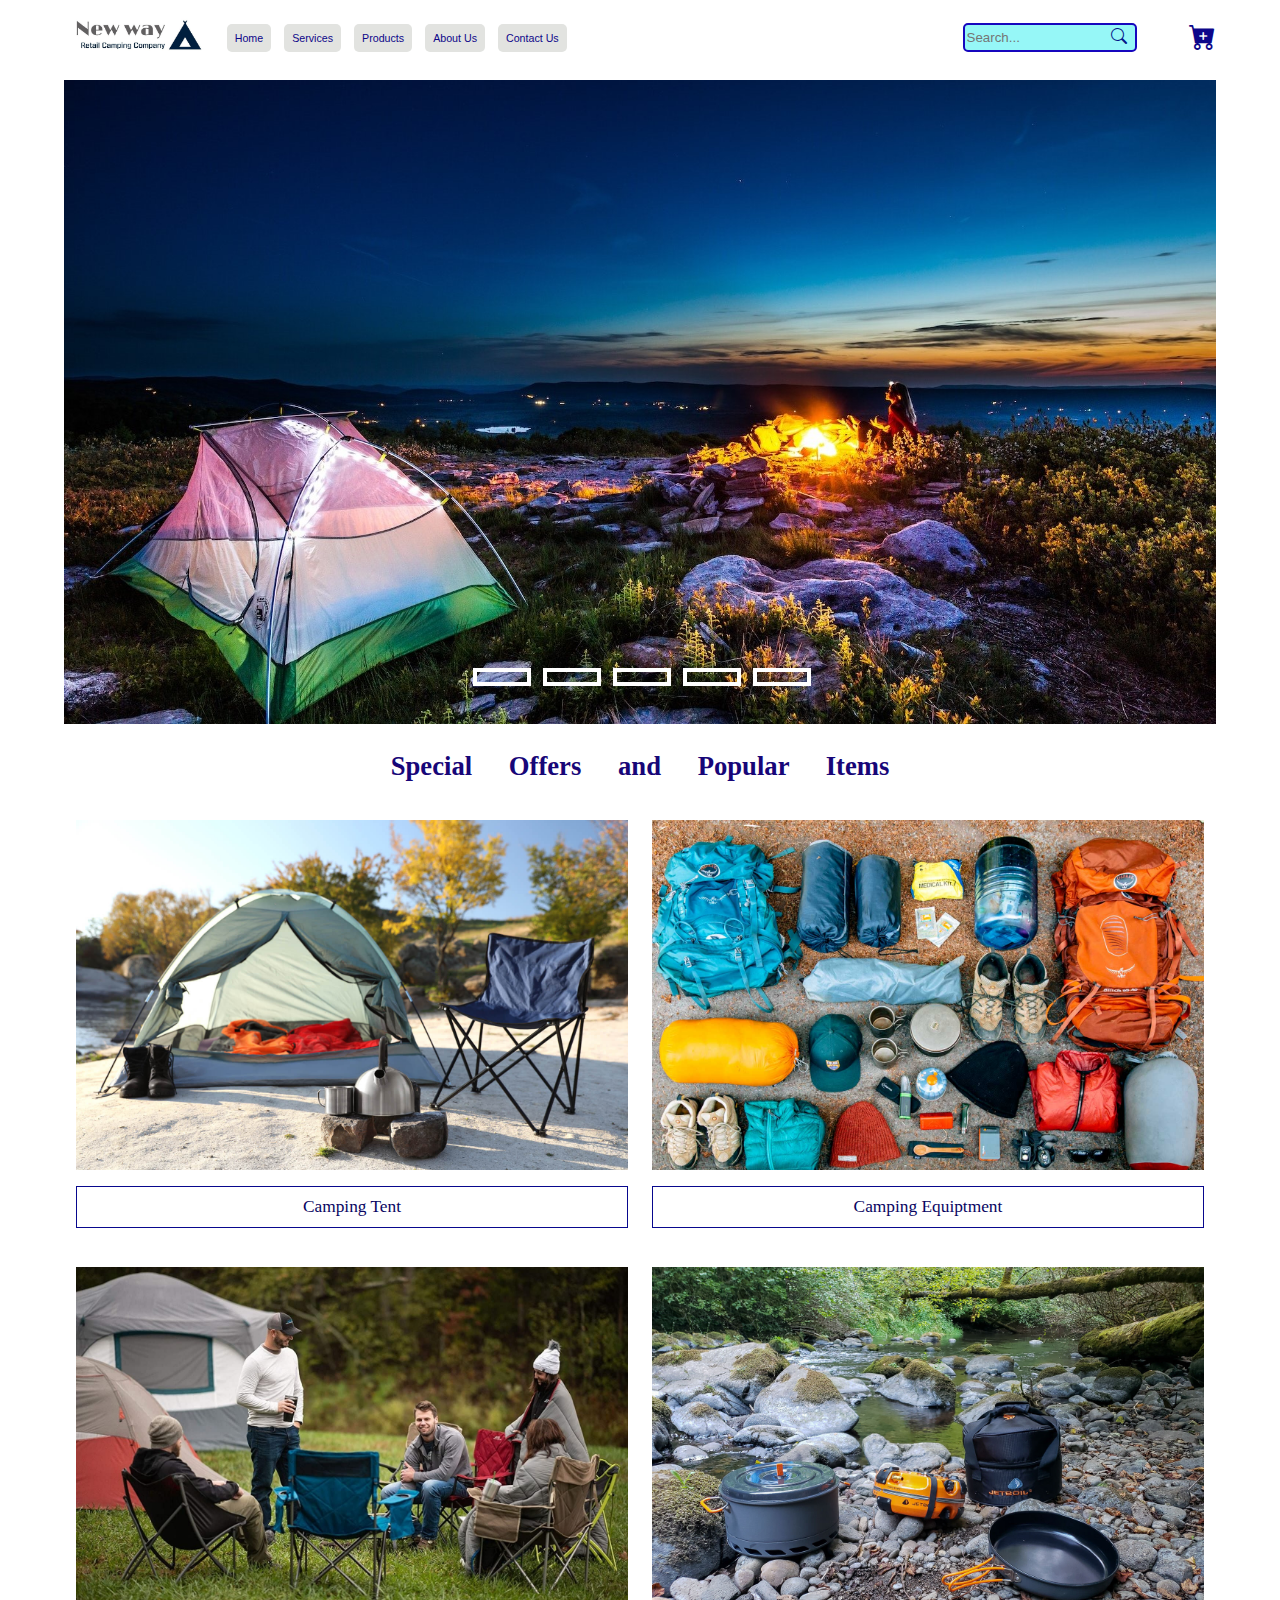
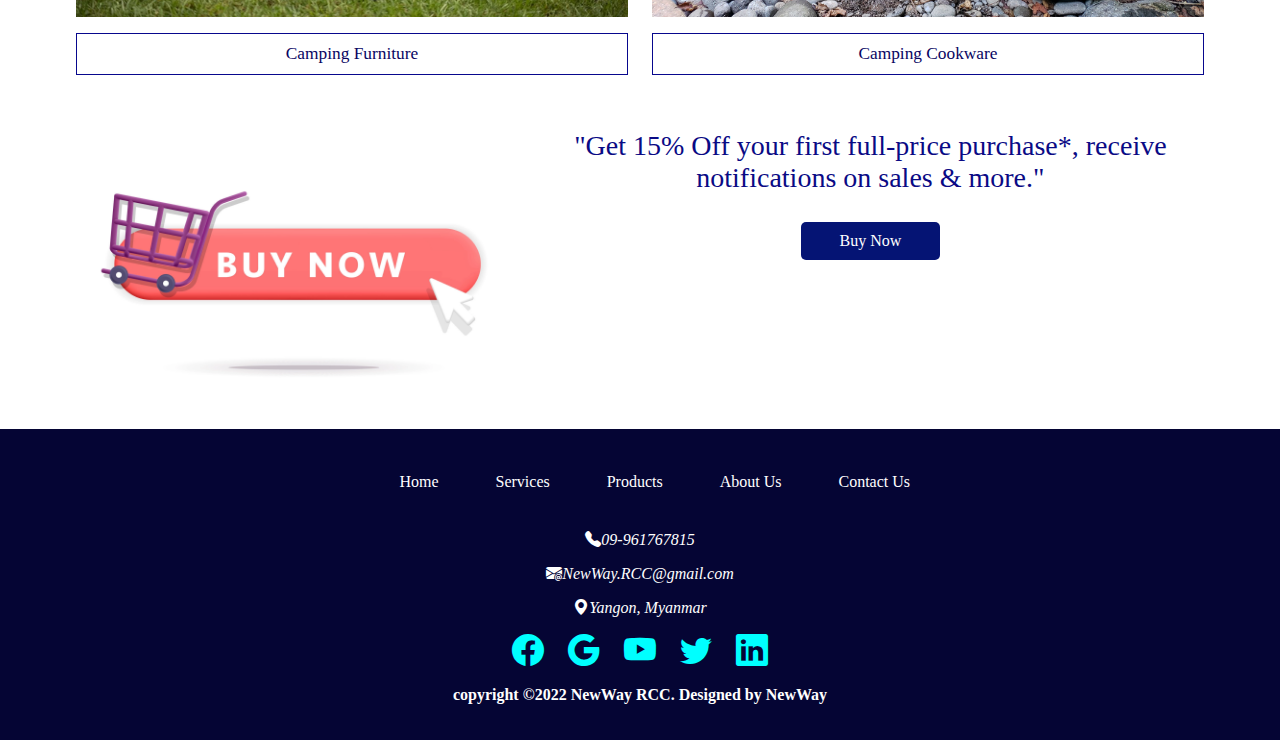
<file: index.html>
<!DOCTYPE html>
<html lang="en">
<head>
    <meta charset="UTF-8">
    <meta http-equiv="X-UA-Compatible" content="IE=edge">
    <meta name="viewport" content="width=device-width, initial-scale=1.0">
    <title>Retail Camping Company</title>
    <link rel="stylesheet" href="css/header.css">
    <link rel="stylesheet" href="https://cdn.jsdelivr.net/npm/bootstrap-icons@1.10.3/font/bootstrap-icons.css">
</head>    
<body>
    <div id="container">
            <div> 
                <div class="logo-con">
                    <img src="images/logo.jpeg" alt="" class="lg100">
                </div>
                
                <div class="menu-con">
                    <ul class="menu-con-ul">
                        <li><a href="index.html">Home</a></li>
                        <li><a href="service.html">Services</a></li>
                        <li><a href="products.html">Products</a></li>
                        <li><a href="aboutus.html">About Us</a></li>
                        <li><a href="contactus.html">Contact Us</a></li>
                    </ul>
                </div>
                <div class="search-con search-box">
                    <input type="text" class="input" placeholder="Search...">
                    <i class="bi bi-search"></i>
                    
                </div>
                <div class="tiny">
                    <a href="cart.html"><i class="bi bi-cart-plus-fill"></i></a>
                </div>
            </div>
            <div class="clear"></div>
                <div class="slidershow middle">
                   <div class="slides">
                    <input type="radio" name="r" id="r1" checked>
                    <input type="radio" name="r" id="r2">
                    <input type="radio" name="r" id="r3">
                    <input type="radio" name="r" id="r4">
                    <input type="radio" name="r" id="r5">
                     <div class="slide s1">
                        <img src="images/slide1.jpg" alt="">
                     </div>
                     <div class="slide">
                        <img src="images/slide3.jpg" alt="">
                     </div>
                     <div class="slide">
                        <img src="images/slide6.webp" alt="">
                     </div>
                     <div class="slide">
                        <img src="images/slide4.jpg" alt="">
                     </div>
                     <div class="slide">
                        <img src="images/slide5.jpg" alt="">
                     </div>
                   </div> 
                   <div class="navigation">
                    <label for="r1" class="bar"></label>
                    <label for="r2" class="bar"></label>
                    <label for="r3" class="bar"></label>
                    <label for="r4" class="bar"></label>
                    <label for="r5" class="bar"></label>
                   </div>
                </div>
            <div>
                <h3>Special Offers and Popular Items</h3>
                <div class="">
                    <div class="p-c">
                        <div class="pic-container">
                            <a href="products.html"><img src="images/aes.jpg" alt=""  class="p-100"></a>
                        </div>
                        <p class="text"><a href="products.html"> Camping Tent</a></p>
                    </div>
                    <div class="p-c">
                        <div class="pic-container">
                            <a href="bags.html"><img src="images/aes4.jpg" alt="" class="p-100" ></a>
                        </div>
                        <p class="text"><a href="bags.html">Camping Equiptment</a></p>
                    </div>
                </div>
                <div class="clear"></div>
                <div class="">
                    <div class="p-c">
                        <div class="pic-container">
                            <a href="furniture.html"><img src="images/offer4.jpg" alt="" class="p-100" ></a>
                        </div>
                        <p class="text"><a href="furniture.html">Camping Furniture</a></p>
                    </div>
                    <div class="p-c">
                        <div class="pic-container">
                            <a href="cookware.html"><img src="images/offer3.jpg" alt="" class="p-100"></a>
                        </div>
                        <p class="text"><a href="cookware.html">Camping Cookware</a></p>
                    </div>
                </div>
            </div>
            <div class="clear"></div>
            <div class="discount">
                <div class="boy">
                    <img src="images/buy.jpg" alt="" class="boy-100">
                </div>
                <div class="get">
                        <p class="get-15">
                            "Get 15% Off your first full-price purchase*, receive notifications on sales & more."
                        </p>
                        <div class="submit">
                            <p><a href="products.html">Buy Now</a></p>
                        </div>
                </div>
                <div class="clearr"></div>
            </div>
            <div class="clearr"></div>


    </div>
    <div class="clear"></div>
    <div id="footer">
            <div class="re-container">
                <ul>
                <li><a href="index.html">Home</a></li>
                <li><a href="service.html">Services</a></li>
                <li><a href="products.html">Products</a></li>
                <li><a href="aboutus.html">About Us</a></li>
                <li><a href="contactus.html">Contact Us</a></li>
                </ul>
            </div>
            <div class="clear"></div>
        <div class="icon">
            <p><i class="bi bi-telephone-fill info"><a href="contactus.html">09-961767815</a></i></p>
            <p><i class="bi bi-envelope-at-fill info"><a href="mailto:NewWay.RCC@gmail.com">NewWay.RCC@gmail.com</a></i></p>
            <p><i class="bi bi-geo-alt-fill info"><a href="contactus.html">Yangon, Myanmar</a></i></p> 
            
            <div class="icon-container">
            
                <a href="https://www.facebook.com/"><i class="bi bi-facebook social"></i></a>
                <a href="https://www.google.com/"><i class="bi bi-google social"></i></a>
                <a href="https://www.youtube.com/"><i class="bi bi-youtube social"></i></a>
                <a href="https://www.twitter.com/"><i class="bi bi-twitter social"></i></a>
                <a href="https://www.linkedin.com/"><i class="bi bi-linkedin social"></i></a>
           
            </div>
            <div class="clear"></div>
            <p class="white">copyright &copy;2022 NewWay RCC. Designed by NewWay</p>
        </div>
        
        
    </div>
</body>
</html>
</file>
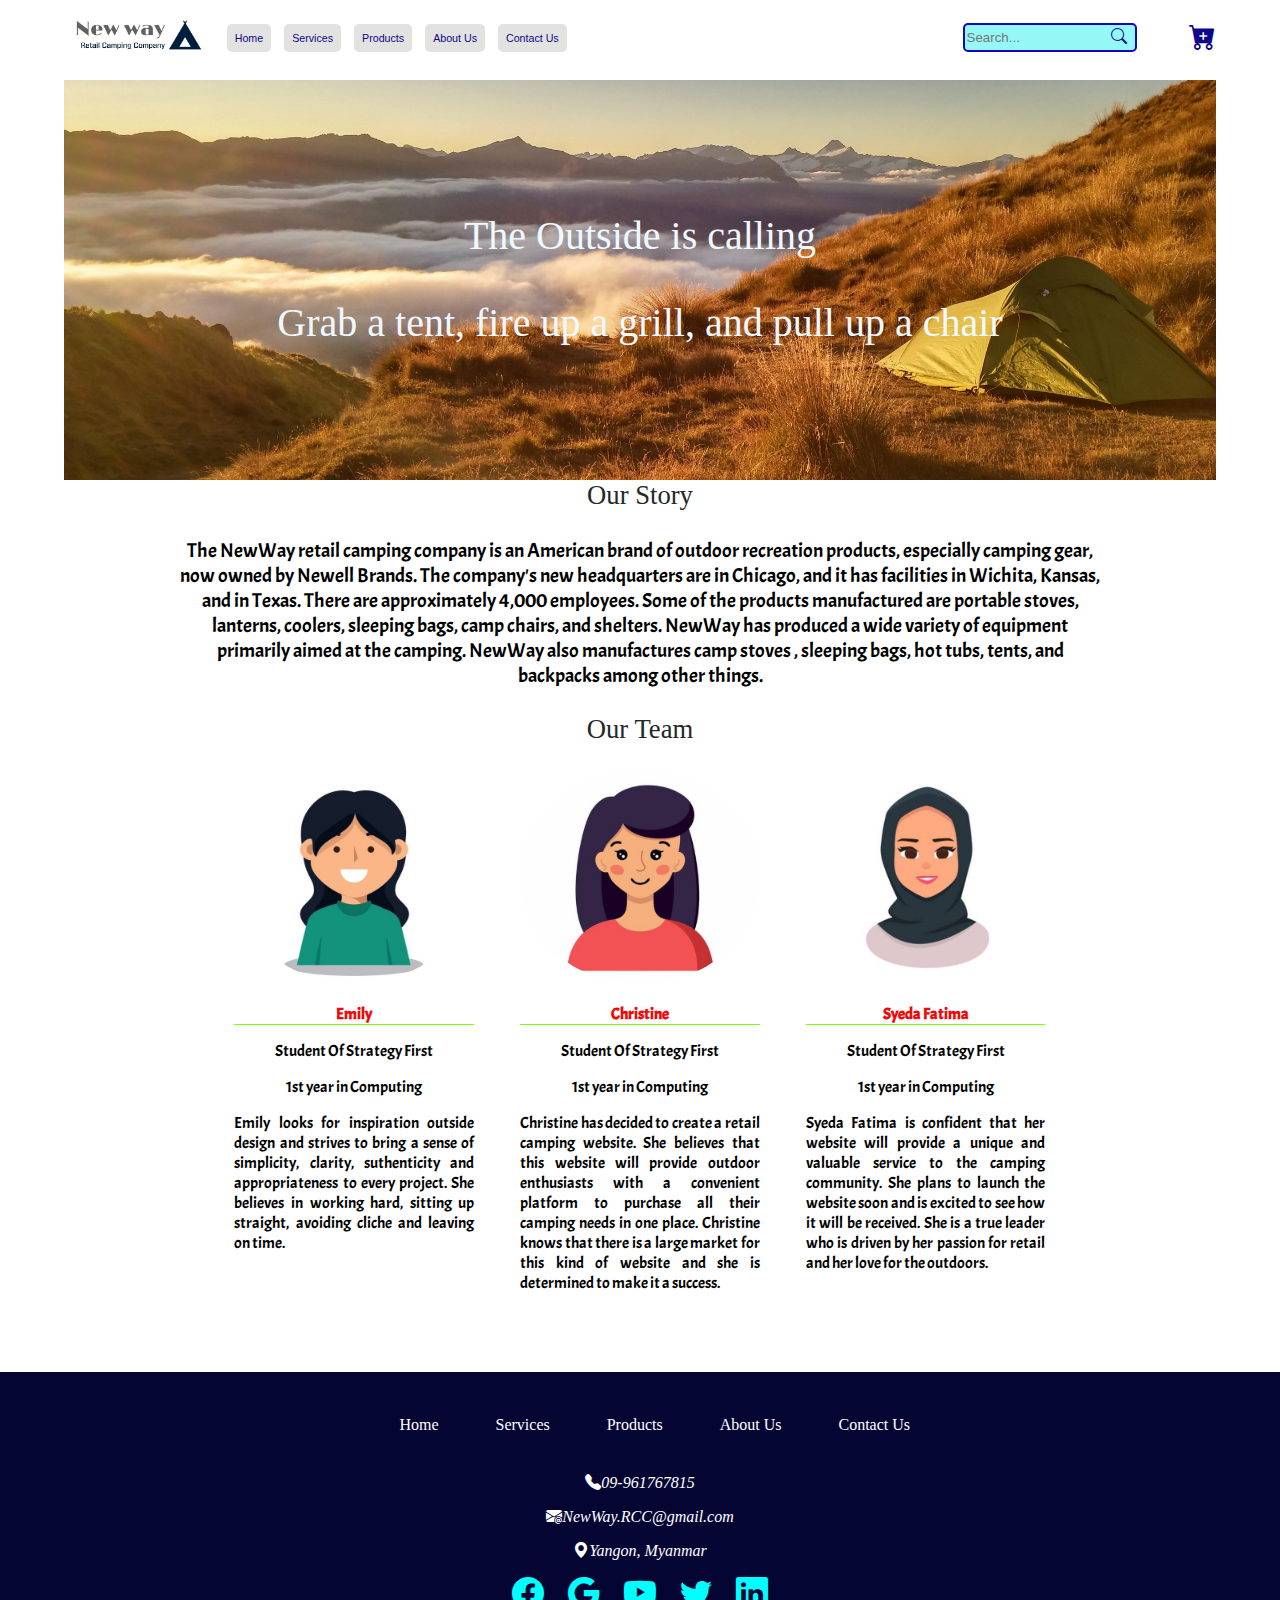
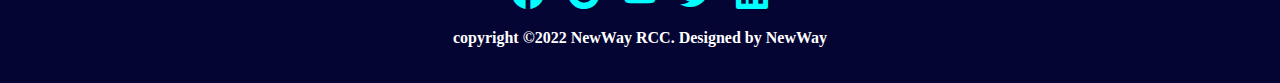
<file: aboutus.html>
<!DOCTYPE html>
<html lang="en">
<head>
    <meta charset="UTF-8">
    <meta http-equiv="X-UA-Compatible" content="IE=edge">
    <meta name="viewport" content="width=device-width, initial-scale=1.0">
    <title>Retail Camping Company</title>
    <link rel="stylesheet" href="css/header.css">
    <link rel="stylesheet" href="https://cdn.jsdelivr.net/npm/bootstrap-icons@1.10.3/font/bootstrap-icons.css">
    <link rel="preconnect" href="https://fonts.googleapis.com">
    <link rel="preconnect" href="https://fonts.gstatic.com" crossorigin>
    <link href="https://fonts.googleapis.com/css2?family=Acme&display=swap" rel="stylesheet">
</head>    
<body>
    <div id="container">   
            <!-- <div>  -->
                <div class="logo-con">
                    <img src="images/logo.jpeg" alt="" class="lg100">
                </div>
                <div class="menu-con">
                    <ul class="menu-con-ul">
                        <li><a href="index.html">Home</a></li>
                        <li><a href="service.html">Services</a></li>
                        <li><a href="products.html">Products</a></li>
                        <li><a href="aboutus.html">About Us</a></li>
                        <li><a href="contactus.html">Contact Us</a></li>
                    </ul>
                </div>
                <div class="search-con">
                    <div class="search-box">
                        <input type="text" class="input" placeholder="Search...">
                        <i class="bi bi-search"></i>
                    </div>
                </div>
                <div class="cart-con">
                    <div class="tiny">
                        <a href="cart.html"><i class="bi bi-cart-plus-fill"></i></a>
                    </div>
                </div>
            <!-- </div> -->
            <div class="clear"></div>
                <div class="about">
                    <div class="a-img">
                        <p class="outside">
                           The Outside is calling    
                        </p>
                        <p class="outside1">Grab a tent, fire up a grill, and pull up a chair</p>
                    </div>
                </div>                
                <div class="mid">
                    <div>
                        <p class="team">Our Story</p>
                        <p class="st">
                            The NewWay retail camping company is an American brand of outdoor recreation products, especially camping gear, now owned by Newell Brands. The company's new headquarters are in Chicago, and it has facilities in Wichita, Kansas, and in Texas. There are approximately 4,000 employees. Some of the products manufactured are portable stoves, lanterns, coolers, sleeping bags, camp chairs, and shelters. NewWay has produced a wide variety of equipment primarily aimed at the camping.  NewWay also manufactures camp stoves , sleeping bags, hot tubs, tents, and backpacks among other things.    
                        </p>
                    </div>
                    <p class="team">Our Team</p>
                    <div class="team1">
                        <img src="images/g2.jpg" alt="" class="g-100">
                        <div class="name">
                        <p class="po"><b>Emily</b></p>
                        <p class="co">Student Of Strategy First</p>
                        <p class="co">1st year in Computing</p>
                        </div>
                        <p class="para">
                          Emily looks for inspiration outside design and strives to bring a sense of simplicity, clarity, suthenticity and appropriateness to every project. She believes in working hard, sitting up straight, avoiding cliche and leaving on time.  
                        </p>  
                    </div>
                    <div class="team2">
                        <img src="images/g3.jpg" alt="" class="g-100">
                        <div class="name">
                            <p class="po"><b>Christine</b></p>
                            <p class="co">Student Of Strategy First</p>
                            <p class="co">1st year in Computing</p>
                            </div>
                            <p class="para">
                                Christine has decided to create a retail camping website. She believes that this website will provide outdoor enthusiasts with a convenient platform to purchase all their camping needs in one place. Christine knows that there is a large market for this kind of website and she is determined to make it a success.
                            </p>
                    </div>
                    <div class="team3">
                        <img src="images/g4.jpg" alt="" class="g-100">
                        <div class="name">
                            <p class="po"><b> Syeda Fatima</b></p>
                            <p class="co">Student Of Strategy First</p>
                            <p class="co">1st year in Computing</p>
                            </div>
                            <p class="para">
                              Syeda Fatima is confident that her website will provide a unique and valuable service to the camping community. She plans to launch the website soon and is excited to see how it will be received. She is a true leader who is driven by her passion for retail and her love for the outdoors. 
                            </p>
                    </div> 
                </div>
    </div>
    <div class="clear"></div>
    <div id="footer">
        <div class="re-container">
                <ul class="re">
                <li><a href="index.html">Home</a></li>
                <li><a href="service.html">Services</a></li>
                <li><a href="products.html">Products</a></li>
                <li><a href="aboutus.html">About Us</a></li>
                <li><a href="contactus.html">Contact Us</a></li>
                </ul>
            </div>
            <div class="clear"></div>
        <div class="icon">
            <p><i class="bi bi-telephone-fill info"><a href="contactus.html">09-961767815</a></i></p>
            <p><i class="bi bi-envelope-at-fill info"><a href="mailto:NewWay.RCC@gmail.com">NewWay.RCC@gmail.com</a></i></p>
            <p><i class="bi bi-geo-alt-fill info"><a href="contactus.html">Yangon, Myanmar</a></i></p> 
            
            <div class="icon-container">
            
                <a href="https://www.facebook.com/"><i class="bi bi-facebook social"></i></a>
                <a href="https://www.google.com/"><i class="bi bi-google social"></i></a>
                <a href="https://www.youtube.com/"><i class="bi bi-youtube social"></i></a>
                <a href="https://www.twitter.com/"><i class="bi bi-twitter social"></i></a>
                <a href="https://www.linkedin.com/"><i class="bi bi-linkedin social"></i></a>
           
            </div>
            <div class="clear"></div>
            <p class="white">copyright &copy;2022 NewWay RCC. Designed by NewWay</p>
        </div>
    </div> 
</body>   
</html>
</file>
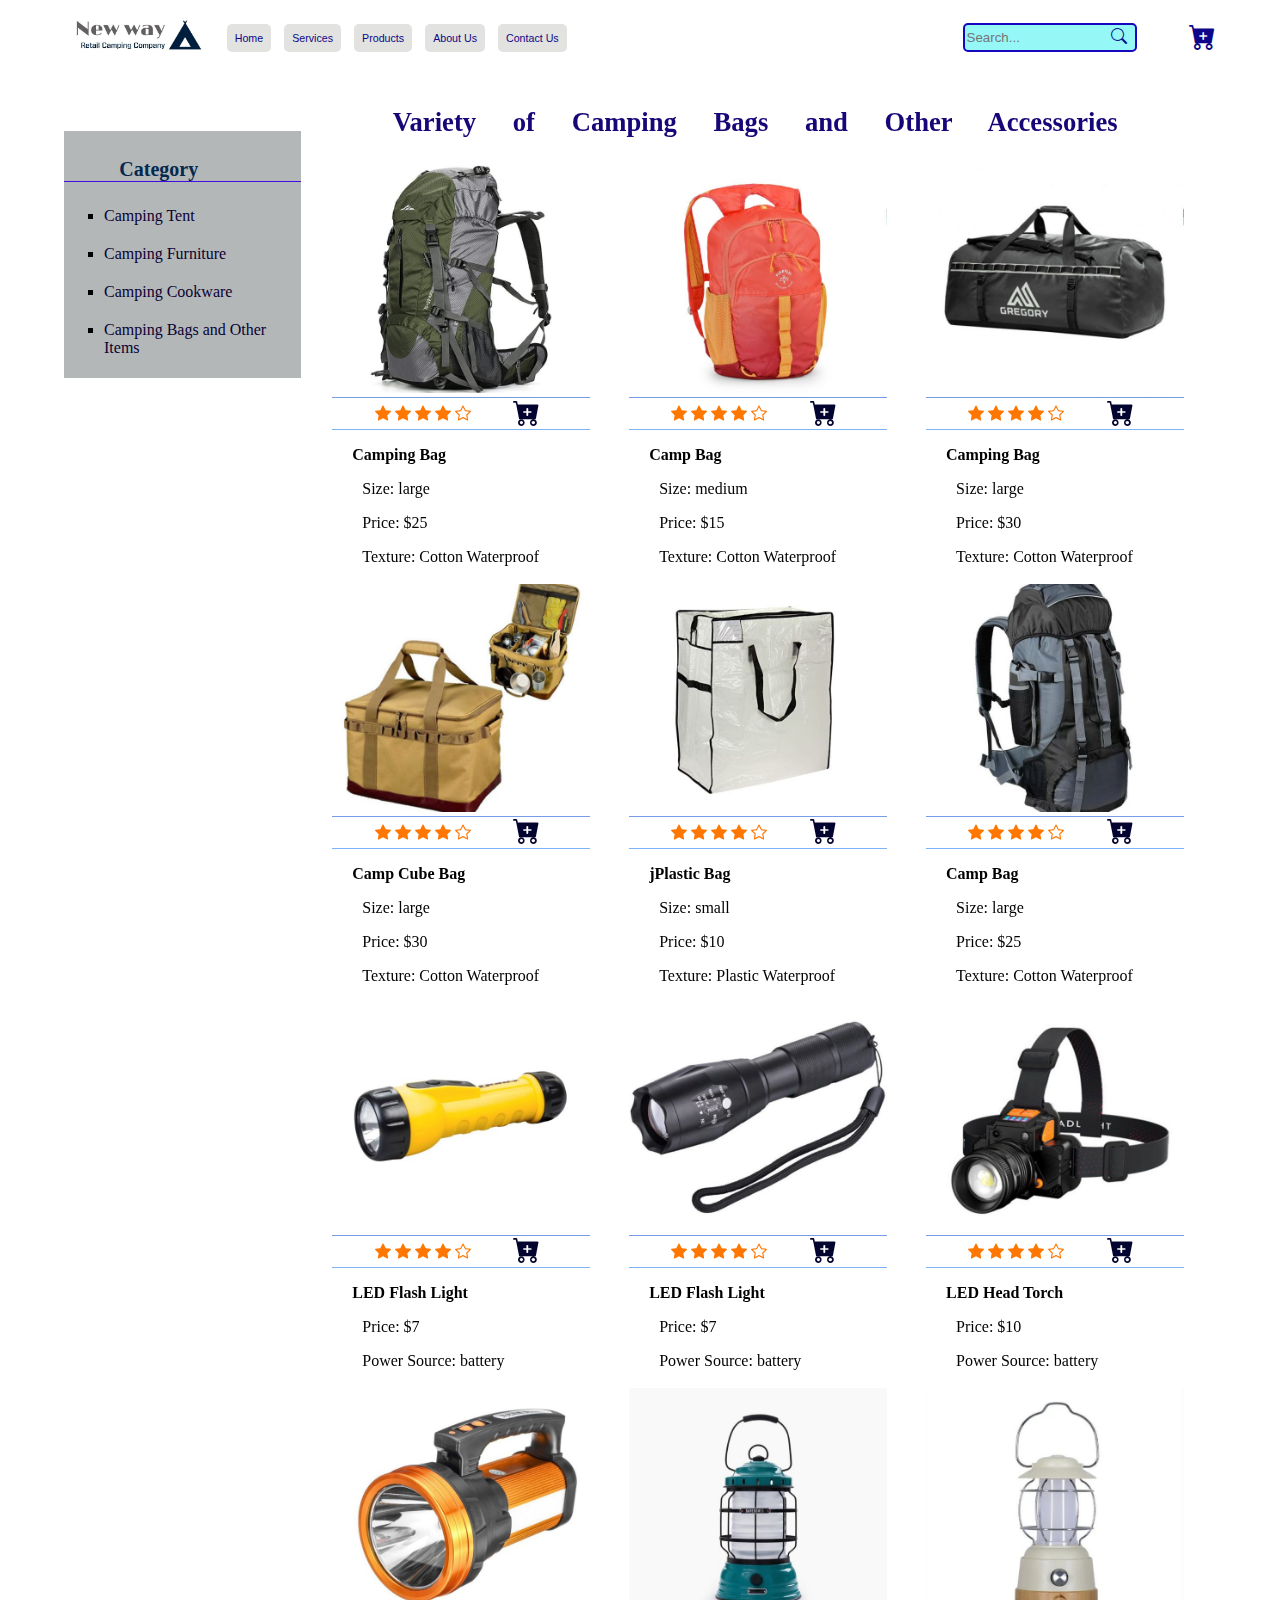
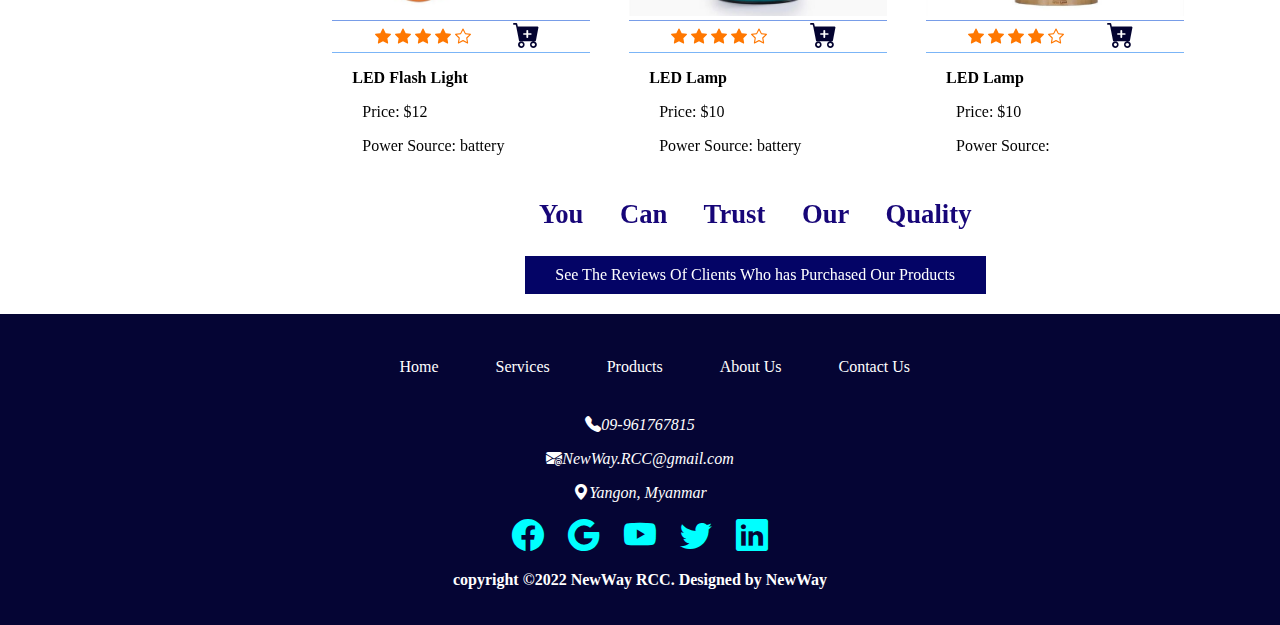
<file: bags.html>
<!DOCTYPE html>
<html lang="en">
<head>
    <meta charset="UTF-8">
    <meta http-equiv="X-UA-Compatible" content="IE=edge">
    <meta name="viewport" content="width=device-width, initial-scale=1.0">
    <title>Retail Camping Company</title>
    <link rel="stylesheet" href="css/header.css">
    <link rel="stylesheet" href="https://cdn.jsdelivr.net/npm/bootstrap-icons@1.10.3/font/bootstrap-icons.css">
</head>    
<body>
    <div id="container">   
            <div> 
                <div class="logo-con">
                    <img src="images/logo.jpeg" alt="" class="lg100">
                </div>
                <div class="menu-con">
                    <ul class="menu-con-ul">
                        <li><a href="index.html">Home</a></li>
                        <li><a href="service.html">Services</a></li>
                        <li><a href="products.html">Products</a></li>
                        <li><a href="aboutus.html">About Us</a></li>
                        <li><a href="contactus.html">Contact Us</a></li>
                    </ul>
                </div>
                <div class="search-con">
                    <div class="search-box">
                        <input type="text" class="input" placeholder="Search...">
                        <i class="bi bi-search"></i>
                    </div>
                </div>
                <div class="cart-con">
                    <div class="tiny">
                        <a href="cart.html"><i class="bi bi-cart-plus-fill"></i></a>
                    </div>
                </div>
            </div>
            <div class="clear"></div>
                <div id="b">
                    <h3 class="C">Category</h3>
                    <ul>
                        <li><a href="products.html">Camping Tent</a></li>
                        <li><a href="furniture.html">Camping Furniture</a></li>
                        <li><a href="cookware.html">Camping Cookware</a></li>
                        <li><a href="bags.html">Camping Bags and Other Items</a></li>
                    </ul>
                </div>
            <div id="b1">
                <h3>Variety of Camping Bags and Other Accessories</h3>
                <div>
                    <div class="item ">
                        <img src="images/bag.jpg" alt="" class="i100">
                        <div class="preact ">
                            <div class="star">
                                <i class="bi bi-star-fill"></i> 
                                <i class="bi bi-star-fill"></i>
                                <i class="bi bi-star-fill"></i>
                                <i class="bi bi-star-fill"></i>
                                <i class="bi bi-star"></i>
                            </div>
                            <div>
                                <i class="bi bi-cart-plus-fill"></i>
                            </div>
                            <div class="clear"></div>
                        </div>
                        <div class="clear"></div>
                        <p class="brand"><b>Camping Bag</b></p>
                        <div class="detail">

                            <p>Size: large</p>
                            <p>Price: $25</p>
                            <p>Texture: Cotton Waterproof</p>
                        </div>
                    </div> 
                    <div class="item ">
                        <img src="images/bag1.jpg" alt="" class="i100">
                        <div class="preact ">
                            <div class="star">
                                <i class="bi bi-star-fill"></i> 
                                <i class="bi bi-star-fill"></i>
                                <i class="bi bi-star-fill"></i>
                                <i class="bi bi-star-fill"></i>
                                <i class="bi bi-star"></i>
                            </div>
                            <div>
                                <i class="bi bi-cart-plus-fill"></i>
                            </div>
                            <div class="clear"></div>
                        </div>
                        <div class="clear"></div>
                        <p class="brand"><b>Camp Bag</b></p>
                        <div class="detail">

                            <p>Size: medium</p>
                            <p>Price: $15</p>
                            <p>Texture: Cotton Waterproof</p>
                        </div>
                    </div>
                    <div class="item">
                        <img src="images/bag2.jpg" alt="" class="i100">
                        <div class="preact ">
                            <div class="star">
                                <i class="bi bi-star-fill"></i> 
                                <i class="bi bi-star-fill"></i>
                                <i class="bi bi-star-fill"></i>
                                <i class="bi bi-star-fill"></i>
                                <i class="bi bi-star"></i>
                            </div>
                            <div>
                                <i class="bi bi-cart-plus-fill"></i>
                            </div>
                            <div class="clear"></div>
                        </div>
                        <div class="clear"></div>
                        <p class="brand"><b>Camping Bag</b></p>
                        <div class="detail">

                            <p>Size: large</p>
                            <p>Price: $30</p>
                            <p>Texture: Cotton Waterproof</p>
                        </div>                            
                    </div>
                </div>
                <div class="clear"></div>
                <div>
                    <div class="item ">
                        <img src="images/bag3.jpg" alt="" class="i100">
                        <div class="preact ">
                            <div class="star">
                                <i class="bi bi-star-fill"></i> 
                                <i class="bi bi-star-fill"></i>
                                <i class="bi bi-star-fill"></i>
                                <i class="bi bi-star-fill"></i>
                                <i class="bi bi-star"></i>
                            </div>
                            <div>
                                <i class="bi bi-cart-plus-fill"></i>
                            </div>
                            <div class="clear"></div>
                        </div>
                        <div class="clear"></div>
                        <p class="brand"><b>Camp Cube Bag</b></p>
                        <div class="detail">

                            <p>Size: large</p>
                            <p>Price: $30</p>
                            <p>Texture: Cotton Waterproof</p>
                        </div>
                    </div> 
                    <div class="item ">
                        <img src="images/bag4.jpg" alt="" class="i100">
                        <div class="preact ">
                            <div class="star">
                                <i class="bi bi-star-fill"></i> 
                                <i class="bi bi-star-fill"></i>
                                <i class="bi bi-star-fill"></i>
                                <i class="bi bi-star-fill"></i>
                                <i class="bi bi-star"></i>
                            </div>
                            <div>
                                <i class="bi bi-cart-plus-fill"></i>
                            </div>
                            <div class="clear"></div>
                        </div>
                        <div class="clear"></div>
                        <p class="brand"><b>jPlastic Bag</b></p>
                        <div class="detail">

                            <p>Size: small</p>
                            <p>Price: $10</p>
                            <p>Texture: Plastic Waterproof</p>
                        </div>
                    </div>
                    <div class="item">
                        <img src="images/bag5.jpg" alt="" class="i100">
                        <div class="preact ">
                            <div class="star">
                                <i class="bi bi-star-fill"></i> 
                                <i class="bi bi-star-fill"></i>
                                <i class="bi bi-star-fill"></i>
                                <i class="bi bi-star-fill"></i>
                                <i class="bi bi-star"></i>
                            </div>
                            <div>
                                <i class="bi bi-cart-plus-fill"></i>
                            </div>
                            <div class="clear"></div>
                        </div>
                        <div class="clear"></div>
                        <p class="brand"><b>Camp Bag</b></p>
                        <div class="detail">

                            <p>Size: large</p>
                            <p>Price: $25</p>
                            <p>Texture: Cotton Waterproof</p>
                        </div>                            
                    </div>
                </div>
                <div class="clear"></div>
                <div>
                    <div class="item ">
                        <img src="images/light.jpg" alt="" class="i100">
                        <div class="preact ">
                            <div class="star">
                                <i class="bi bi-star-fill"></i> 
                                <i class="bi bi-star-fill"></i>
                                <i class="bi bi-star-fill"></i>
                                <i class="bi bi-star-fill"></i>
                                <i class="bi bi-star"></i>
                            </div>
                            <div>
                                <i class="bi bi-cart-plus-fill"></i>
                            </div>
                            <div class="clear"></div>
                        </div>
                        <div class="clear"></div>
                        <p class="brand"><b> LED Flash Light</b></p>
                        <div class="detail">

                            <p>Price: $7</p>
                            <p>Power Source: battery </p>
                        </div>
                    </div> 
                    <div class="item ">
                        <img src="images/light1.jpg" alt="" class="i100">
                        <div class="preact ">
                            <div class="star">
                                <i class="bi bi-star-fill"></i> 
                                <i class="bi bi-star-fill"></i>
                                <i class="bi bi-star-fill"></i>
                                <i class="bi bi-star-fill"></i>
                                <i class="bi bi-star"></i>
                            </div>
                            <div>
                                <i class="bi bi-cart-plus-fill"></i>
                            </div>
                            <div class="clear"></div>
                        </div>
                        <div class="clear"></div>
                        <p class="brand"><b>LED Flash Light</b></p>
                        <div class="detail">

                            <p>Price: $7</p>
                            <p>Power Source: battery</p>
                        </div>
                    </div>
                    <div class="item">
                        <img src="images/light2.jpg" alt="" class="i100">
                        <div class="preact ">
                            <div class="star">
                                <i class="bi bi-star-fill"></i> 
                                <i class="bi bi-star-fill"></i>
                                <i class="bi bi-star-fill"></i>
                                <i class="bi bi-star-fill"></i>
                                <i class="bi bi-star"></i>
                            </div>
                            <div>
                                <i class="bi bi-cart-plus-fill"></i>
                            </div>
                            <div class="clear"></div>
                        </div>
                        <div class="clear"></div>
                        <p class="brand"><b>LED Head Torch</b></p>
                        <div class="detail">

                            
                            <p>Price: $10</p>
                            <p>Power Source: battery</p>
                        </div>                          
                    </div>
                </div>
                <div class="clear"></div>
                <div>
                    <div class="item ">
                        <img src="images/light3.jpg" alt="" class="i100">
                        <div class="preact ">
                            <div class="star">
                                <i class="bi bi-star-fill"></i> 
                                <i class="bi bi-star-fill"></i>
                                <i class="bi bi-star-fill"></i>
                                <i class="bi bi-star-fill"></i>
                                <i class="bi bi-star"></i>
                            </div>
                            <div>
                                <i class="bi bi-cart-plus-fill"></i>
                            </div>
                            <div class="clear"></div>
                        </div>
                        <div class="clear"></div>
                        <p class="brand"><b>LED Flash Light</b></p>
                        <div class="detail">
                            <p>Price: $12</p>
                            <p>Power Source: battery</p>
                        </div>
                    </div> 
                    <div class="item ">
                        <img src="images/light4.jpg" alt="" class="i100">
                        <div class="preact ">
                            <div class="star">
                                <i class="bi bi-star-fill"></i> 
                                <i class="bi bi-star-fill"></i>
                                <i class="bi bi-star-fill"></i>
                                <i class="bi bi-star-fill"></i>
                                <i class="bi bi-star"></i>
                            </div>
                            <div>
                                <i class="bi bi-cart-plus-fill"></i>
                            </div>
                            <div class="clear"></div>
                        </div>
                        <div class="clear"></div>
                        <p class="brand"><b>LED Lamp</b></p>
                        <div class="detail">
                            <p>Price: $10</p>
                            <p>Power Source: battery</p>
                        </div>
                    </div>
                    <div class="item">
                        <img src="images/light5.jpg" alt="" class="i100">
                        <div class="preact ">
                            <div class="star">
                                <i class="bi bi-star-fill"></i> 
                                <i class="bi bi-star-fill"></i>
                                <i class="bi bi-star-fill"></i>
                                <i class="bi bi-star-fill"></i>
                                <i class="bi bi-star"></i>
                            </div>
                            <div>
                                <i class="bi bi-cart-plus-fill"></i>
                            </div>
                            <div class="clear"></div>
                        </div>
                        <div class="clear"></div>
                        <p class="brand"><b>LED Lamp</b></p>
                        <div class="detail">
                            <p>Price: $10</p>
                            <p>Power Source:</p>
                        </div>                            
                    </div>
                </div>
                <div class="clear"></div>
                <h3>
                    You Can Trust Our Quality
                </h3>
                <div class="trust">
                    <p><a href="review.html">See The Reviews Of Clients Who has Purchased Our Products </a></p>
                </div>
            </div>
    </div>
    <div class="clear"></div>
    <div id="footer">
        <div class="re-container">
                <ul class="re">
                <li><a href="index.html">Home</a></li>
                <li><a href="service.html">Services</a></li>
                <li><a href="products.html">Products</a></li>
                <li><a href="aboutus.html">About Us</a></li>
                <li><a href="contactus.html">Contact Us</a></li>
                </ul>
            </div>
            <div class="clear"></div>
        <div class="icon">
            <p><i class="bi bi-telephone-fill info"><a href="contactus.html">09-961767815</a></i></p>
            <p><i class="bi bi-envelope-at-fill info"><a href="mailto:NewWay.RCC@gmail.com">NewWay.RCC@gmail.com</a></i></p>
            <p><i class="bi bi-geo-alt-fill info"><a href="contactus.html">Yangon, Myanmar</a></i></p> 
            
            <div class="icon-container">
            
                <a href="https://www.facebook.com/"><i class="bi bi-facebook social"></i></a>
                <a href="https://www.google.com/"><i class="bi bi-google social"></i></a>
                <a href="https://www.youtube.com/"><i class="bi bi-youtube social"></i></a>
                <a href="https://www.twitter.com/"><i class="bi bi-twitter social"></i></a>
                <a href="https://www.linkedin.com/"><i class="bi bi-linkedin social"></i></a>
           
            </div>
            <div class="clear"></div>
            <p class="white">copyright &copy;2022 NewWay RCC. Designed by NewWay</p>
        </div>
    </div>
</body>
</html>
</file>
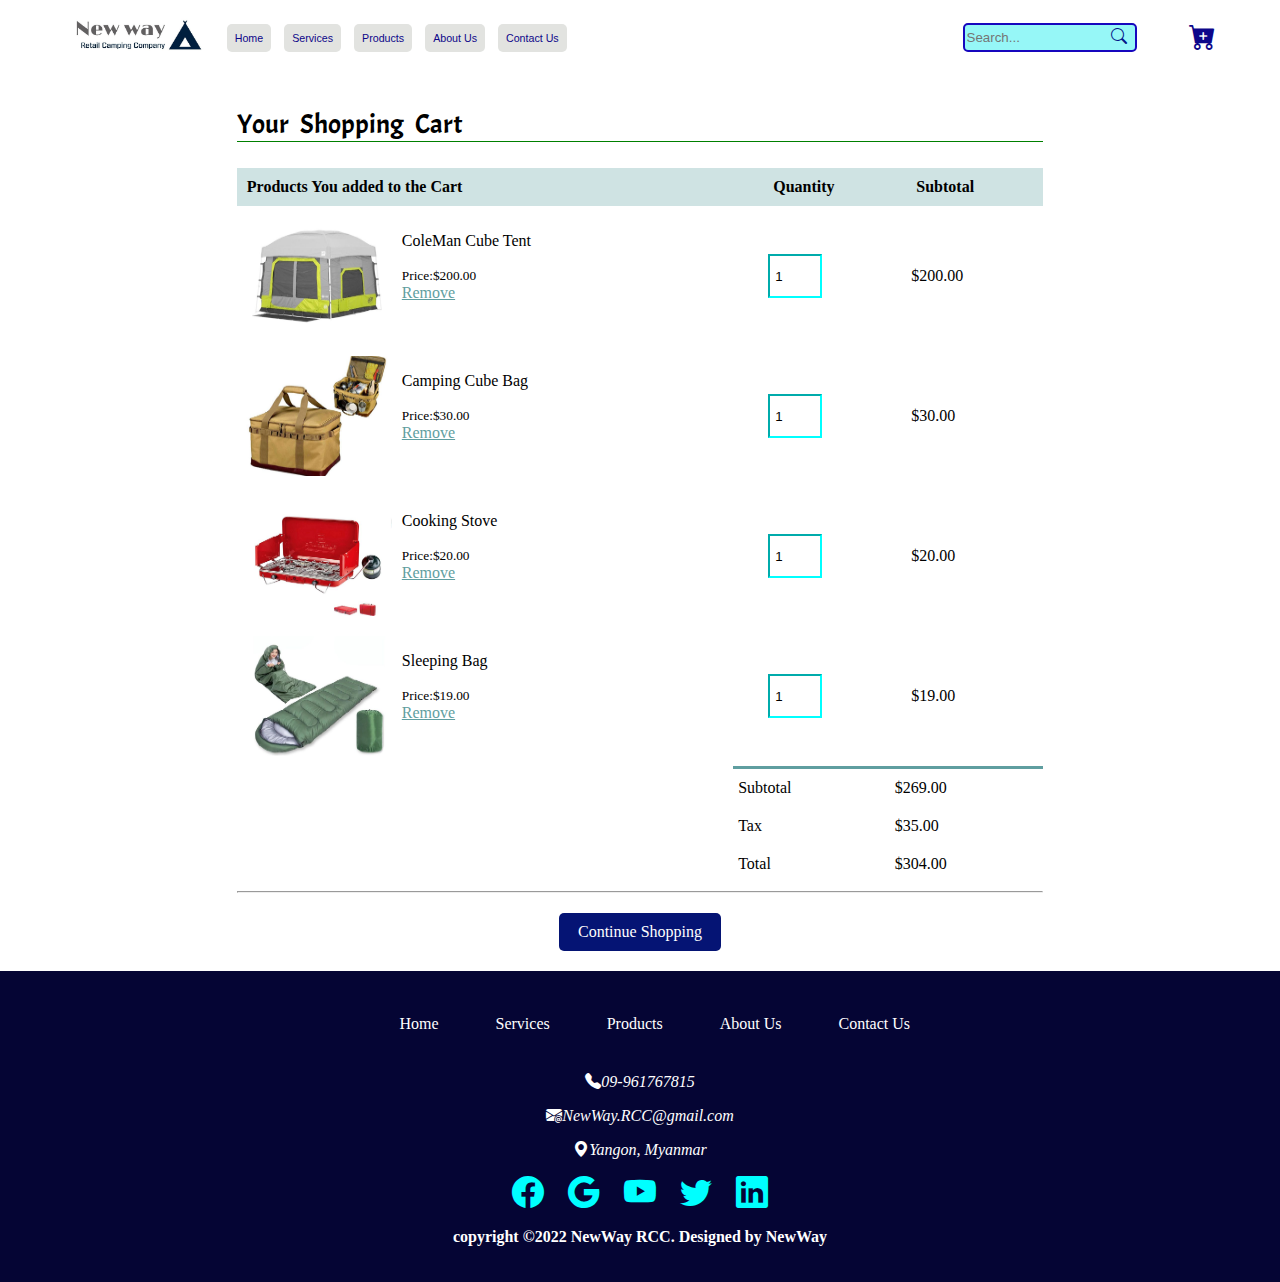
<file: cart.html>
<!DOCTYPE html>
<html lang="en">
<head>
    <meta charset="UTF-8">
    <meta http-equiv="X-UA-Compatible" content="IE=edge">
    <meta name="viewport" content="width=device-width, initial-scale=1.0">
    <title>Retail Camping Company</title>
    <link rel="stylesheet" href="css/header.css">
    <link rel="stylesheet" href="https://cdn.jsdelivr.net/npm/bootstrap-icons@1.10.3/font/bootstrap-icons.css">
    <link href="https://fonts.googleapis.com/css2?family=Acme&display=swap" rel="stylesheet">
</head>    
<body>
    <div id="container"> 
            <div> 
                <div class="logo-con">
                    <img src="images/logo.jpeg" alt="" class="lg100">
                </div>             
                <div class="menu-con">
                    <ul class="menu-con-ul">
                        <li><a href="index.html">Home</a></li>
                        <li><a href="service.html">Services</a></li>
                        <li><a href="products.html">Products</a></li>
                        <li><a href="aboutus.html">About Us</a></li>
                        <li><a href="contactus.html">Contact Us</a></li>
                    </ul>
                </div>
                <div class="search-con">
                    <div class="search-box">
                        <input type="text" class="input" placeholder="Search...">
                        <i class="bi bi-search"></i>
                    </div>
                </div>
                <div class="cart-con">
                    <div class="tiny">
                        <a href="cart.html"><i class="bi bi-cart-plus-fill"></i></a>
                    </div>
                </div>   
            </div>
            <div class="clear"></div>
            <div class="small-container cart-page">
                <div>
                    <p class="cart-text">Your Shopping Cart</p>
                </div>
                <table>
                    <tr>
                        <th>Products You added to the Cart</th>
                        <th>Quantity</th>
                        <th>Subtotal</th>
                    </tr>
                    <tr>
                        <td>
                            <div class="cart-info">
                                <img src="images/tent6.jpg" alt="">
                                <div>
                                    <p>ColeMan Cube Tent</p>
                                    <small>Price:$200.00</small>
                                    <br>
                                    <a href="#">Remove</a>
                                </div>
                            </div>
                        </td>
                        <td><input type="number" value="1"></td>
                        <td>$200.00</td>
                    </tr>
                    <tr>
                        <td>
                            <div class="cart-info">
                                <img src="images/bag3.jpg" alt="">
                                <div>
                                    <p>Camping Cube Bag</p>
                                    <small>Price:$30.00</small>
                                    <br>
                                    <a href="#">Remove</a>
                                </div>
                            </div>
                        </td>
                        <td><input type="number" value="1"></td>
                        <td>$30.00</td>
                    </tr>
                    <tr>
                        <td>
                            <div class="cart-info">
                                <img src="images/cook9.jpg" alt="">
                                <div>
                                    <p>Cooking Stove</p>
                                    <small>Price:$20.00</small>
                                    <br>
                                    <a href="#">Remove</a>
                                </div>
                            </div>
                        </td>
                        <td><input type="number" value="1"></td>
                        <td>$20.00</td>
                    </tr>
                    <tr>
                        <td>
                            <div class="cart-info">
                                <img src="images/pad2.jpg" alt="">
                                <div>
                                    <p>Sleeping Bag</p>
                                    <small>Price:$19.00</small>
                                    <br>
                                    <a href="#">Remove</a>
                                </div>
                            </div>
                        </td>
                        <td><input type="number" value="1"></td>
                        <td>$19.00</td>
                    </tr>
                </table>
                <div class="total-price">
                    <table>
                        <tr>
                            <td>Subtotal</td>
                            <td>$269.00</td>
                        </tr>
                        <tr>
                            <td>Tax</td>
                            <td>$35.00</td>
                        </tr>
                        <tr>
                            <td>Total</td>
                            <td>$304.00</td>
                        </tr>
                    </table>
                </div>
                <hr>
                <div class="submit">
                   <p><a href="products.html">Continue Shopping</a></p>
                </div>
            </div>
    </div>
    <div class="clear"></div>
    <div id="footer">
            <div class="re-container">
                <ul class="re">
                <li><a href="index.html">Home</a></li>
                <li><a href="service.html">Services</a></li>
                <li><a href="products.html">Products</a></li>
                <li><a href="aboutus.html">About Us</a></li>
                <li><a href="contactus.html">Contact Us</a></li>
                </ul>
            </div>
            <div class="clear"></div>
        <div class="icon">
            <p><i class="bi bi-telephone-fill info"><a href="contactus.html">09-961767815</a></i></p>
            <p><i class="bi bi-envelope-at-fill info"><a href="mailto:NewWay.RCC@gmail.com">NewWay.RCC@gmail.com</a></i></p>
            <p><i class="bi bi-geo-alt-fill info"><a href="contactus.html">Yangon, Myanmar</a></i></p> 
            
            <div class="icon-container">
            
                <a href="https://www.facebook.com/"><i class="bi bi-facebook social"></i></a>
                <a href="https://www.google.com/"><i class="bi bi-google social"></i></a>
                <a href="https://www.youtube.com/"><i class="bi bi-youtube social"></i></a>
                <a href="https://www.twitter.com/"><i class="bi bi-twitter social"></i></a>
                <a href="https://www.linkedin.com/"><i class="bi bi-linkedin social"></i></a>
           
            </div>
            <div class="clear"></div>
            <p class="white">copyright &copy;2022 NewWay RCC. Designed by NewWay</p>
        </div>
    </div>
</body>
</html>
</file>
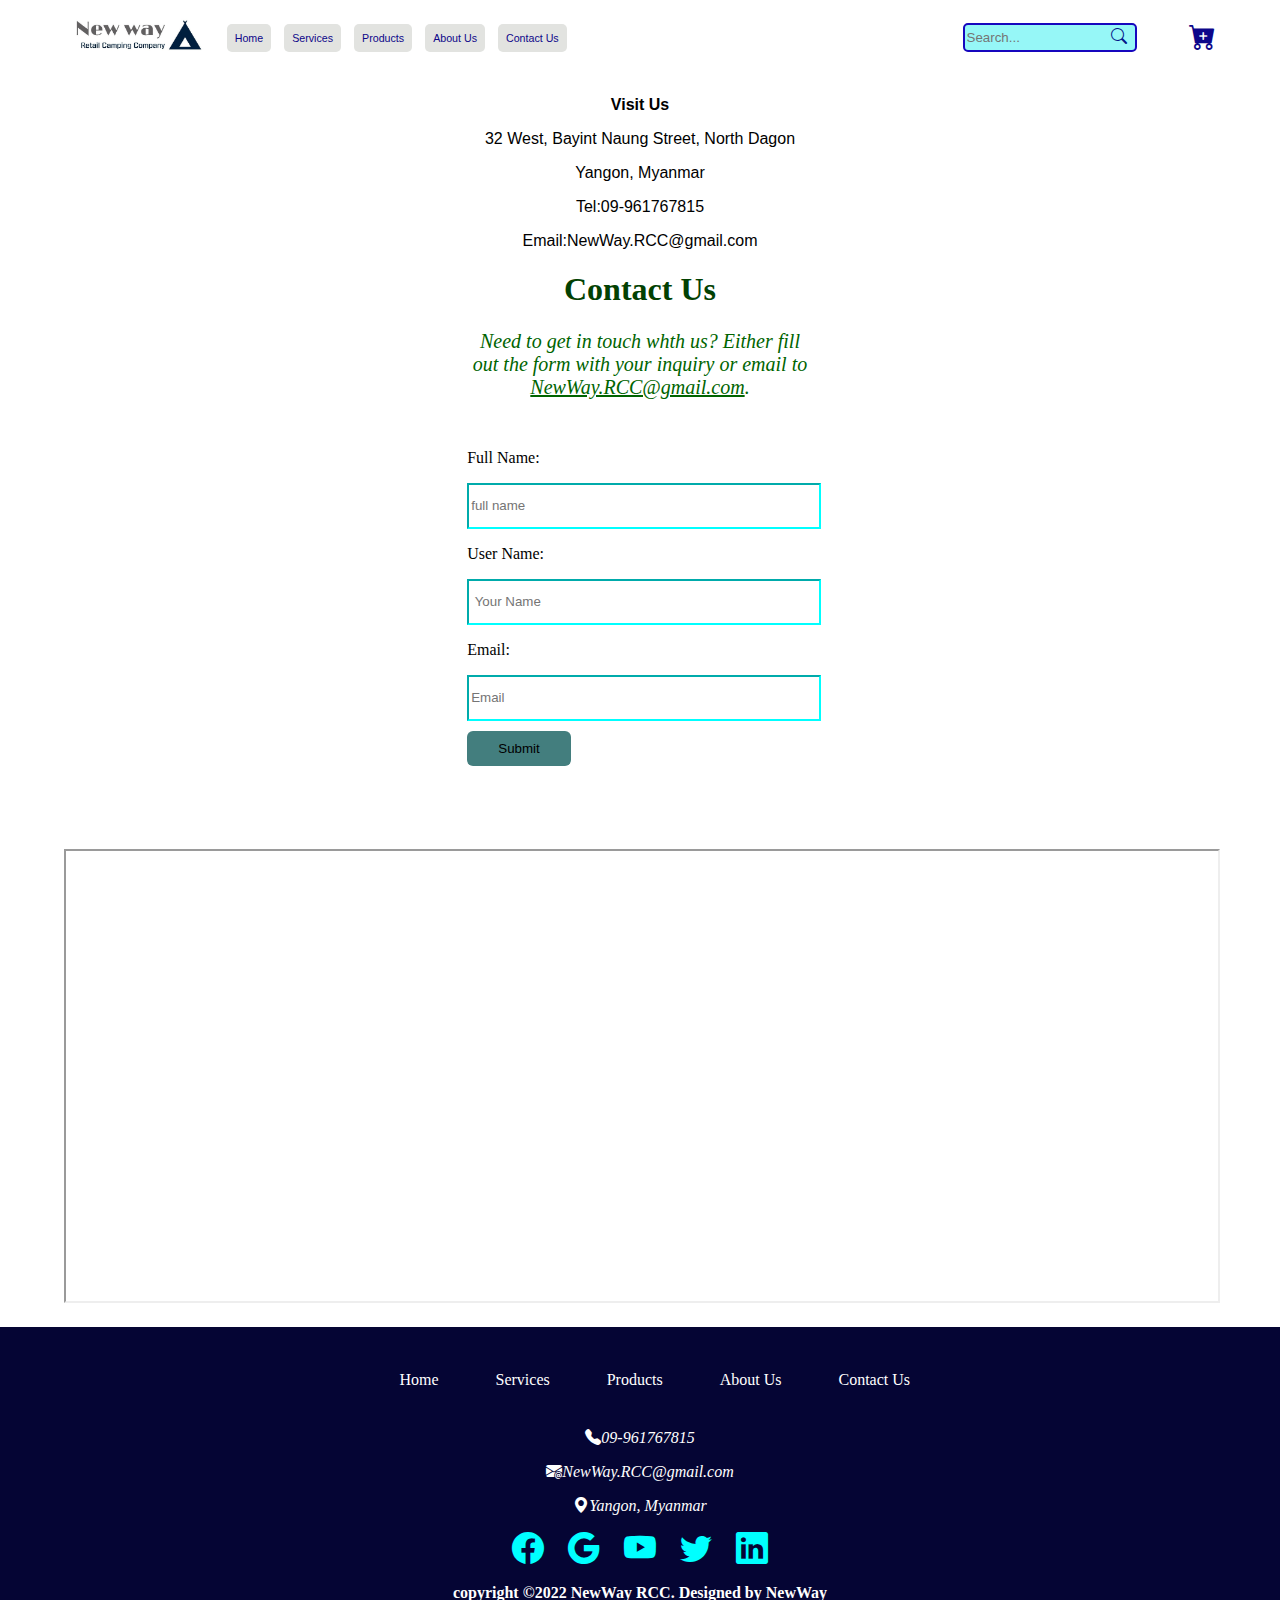
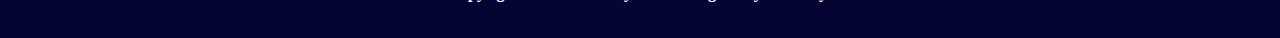
<file: contactus.html>
<!DOCTYPE html>
<html lang="en">
    <head>
        <meta charset="UTF-8">
        <meta http-equiv="X-UA-Compatible" content="IE=edge">
        <meta name="viewport" content="width=device-width, initial-scale=1.0">
        <title>Retail Camping Company</title>
        <link rel="stylesheet" href="css/header.css">
        <link rel="stylesheet" href="https://cdn.jsdelivr.net/npm/bootstrap-icons@1.10.3/font/bootstrap-icons.css">
        <link rel="preconnect" href="https://fonts.googleapis.com">
        <link rel="preconnect" href="https://fonts.gstatic.com" crossorigin>
        <link href="https://fonts.googleapis.com/css2?family=Acme&display=swap" rel="stylesheet">
    </head>    
<body>
    <div id="container">  
            <div> 
                <div class="logo-con">
                    <img src="images/logo.jpeg" alt="" class="lg100">
                </div>
                <div class="menu-con">
                    <ul class="menu-con-ul">
                        <li><a href="index.html">Home</a></li>
                        <li><a href="service.html">Services</a></li>
                        <li><a href="products.html">Products</a></li>
                        <li><a href="aboutus.html">About Us</a></li>
                        <li><a href="contactus.html">Contact Us</a></li>
                    </ul>
                </div>
                <div class="search-con">
                    <div class="search-box">
                        <input type="text" class="input" placeholder="Search...">
                        <i class="bi bi-search"></i>
                    </div>
                </div>
                <div class="cart-con">
                    <div class="tiny">
                        <a href="cart.html"><i class="bi bi-cart-plus-fill"></i></a>
                    </div>
                </div>
                
            </div>
            <div class="clear"></div>
            <div>
                <div>
                    <p class="bold">Visit Us</p>
                    <p class="p">32 West, Bayint Naung Street, North Dagon</p>
                    <p class="p">Yangon, Myanmar</p>
                    <p class="p">Tel:09-961767815</p>
                    <p class="p">Email:NewWay.RCC@gmail.com</p>
                </div>
               <div>
                <div class="Text-con">
                    <div class="mail">
                        <h1>Contact Us</h1>
                        <p class="sen">
                            Need to get in touch whth us? Either fill out the form with your inquiry or email to 
                            <a href="mailto:NewWay.RCC@gmail.com" >NewWay.RCC@gmail.com</a>.
                        </p>
                    </div>
                </div>
               </div>
                    <div class="form-con1">
                            <form >
                                <p>Full Name:</p>
                                <input type="text" name="fullname" placeholder="full name">
                                <p>User Name:</p>
                                <input type="password" name=" password" placeholder=" Your Name">
                                <p>Email:</p>
                                <input type="email" name="email" placeholder="Email">
                                <button type="button">Submit</button>
                            </form>
                    </div>
                <div>
                    <iframe class="map" src="https://www.google.com/maps/embed?pb=!1m18!1m12!1m3!1d3820.0048003029765!2d96.15647607502055!3d16.7764367840103!2m3!1f0!2f0!3f0!3m2!1i1024!2i768!4f13.1!3m3!1m2!1s0x30c1ede079b3e5b5%3A0x844494bfe4dcd155!2sStrategy%20First%20University%20-%20Sule%20Campus!5e0!3m2!1sen!2smm!4v1671700167282!5m2!1sen!2smm"></iframe>
                </div>
            </div>

    </div>
    <div class="clear"></div>
    <div id="footer">
        <div class="re-container">
                <ul class="re">
                <li><a href="index.html">Home</a></li>
                <li><a href="service.html">Services</a></li>
                <li><a href="products.html">Products</a></li>
                <li><a href="aboutus.html">About Us</a></li>
                <li><a href="contactus.html">Contact Us</a></li>
                </ul>
        </div>
            <div class="clear"></div>
        <div class="icon">
            <p><i class="bi bi-telephone-fill info"><a href="contactus.html">09-961767815</a></i></p>
            <p><i class="bi bi-envelope-at-fill info"><a href="mailto:NewWay.RCC@gmail.com">NewWay.RCC@gmail.com</a></i></p>
            <p><i class="bi bi-geo-alt-fill info"><a href="contactus.html">Yangon, Myanmar</a></i></p> 
            
            <div class="icon-container">
            
                <a href="https://www.facebook.com/"><i class="bi bi-facebook social"></i></a>
                <a href="https://www.google.com/"><i class="bi bi-google social"></i></a>
                <a href="https://www.youtube.com/"><i class="bi bi-youtube social"></i></a>
                <a href="https://www.twitter.com/"><i class="bi bi-twitter social"></i></a>
                <a href="https://www.linkedin.com/"><i class="bi bi-linkedin social"></i></a>
           
            </div>
            <div class="clear"></div>
            <p class="white">copyright &copy;2022 NewWay RCC. Designed by NewWay</p>
        </div>
    </div>
</body>
</html>
</file>
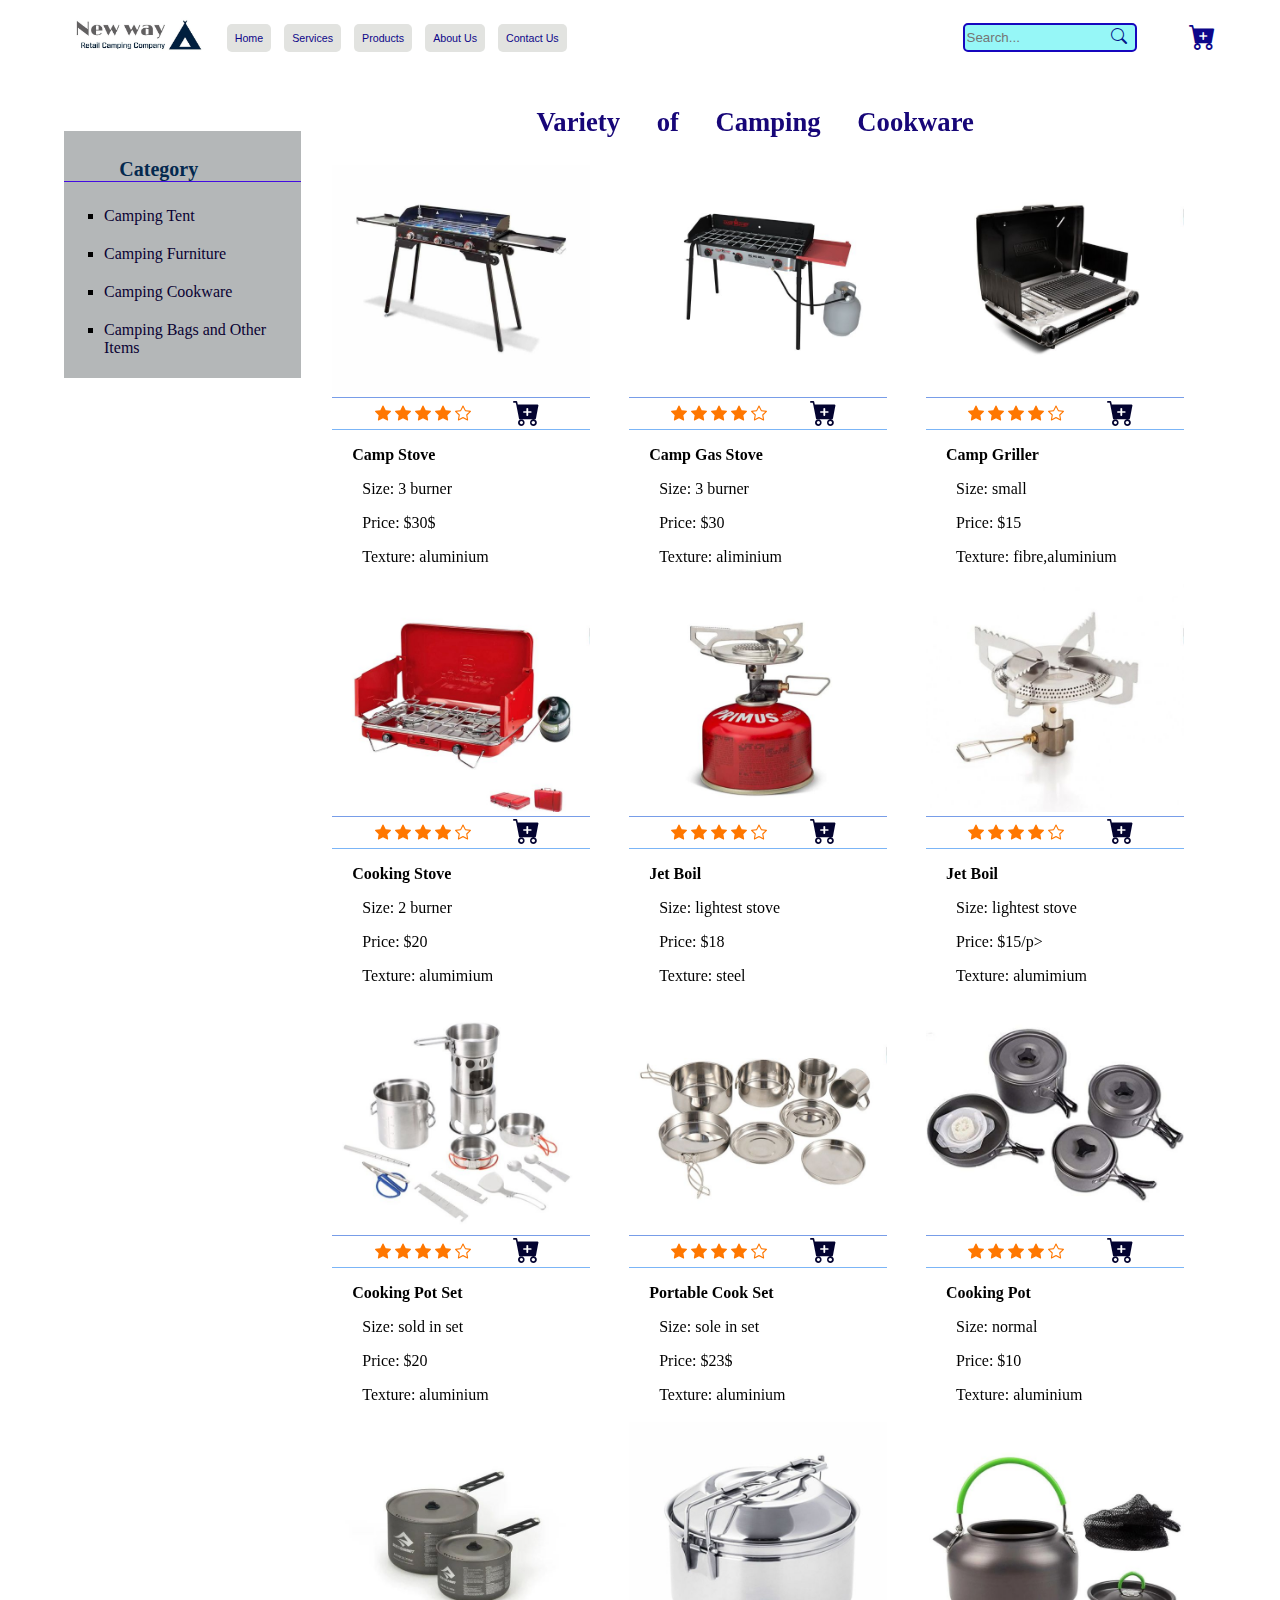
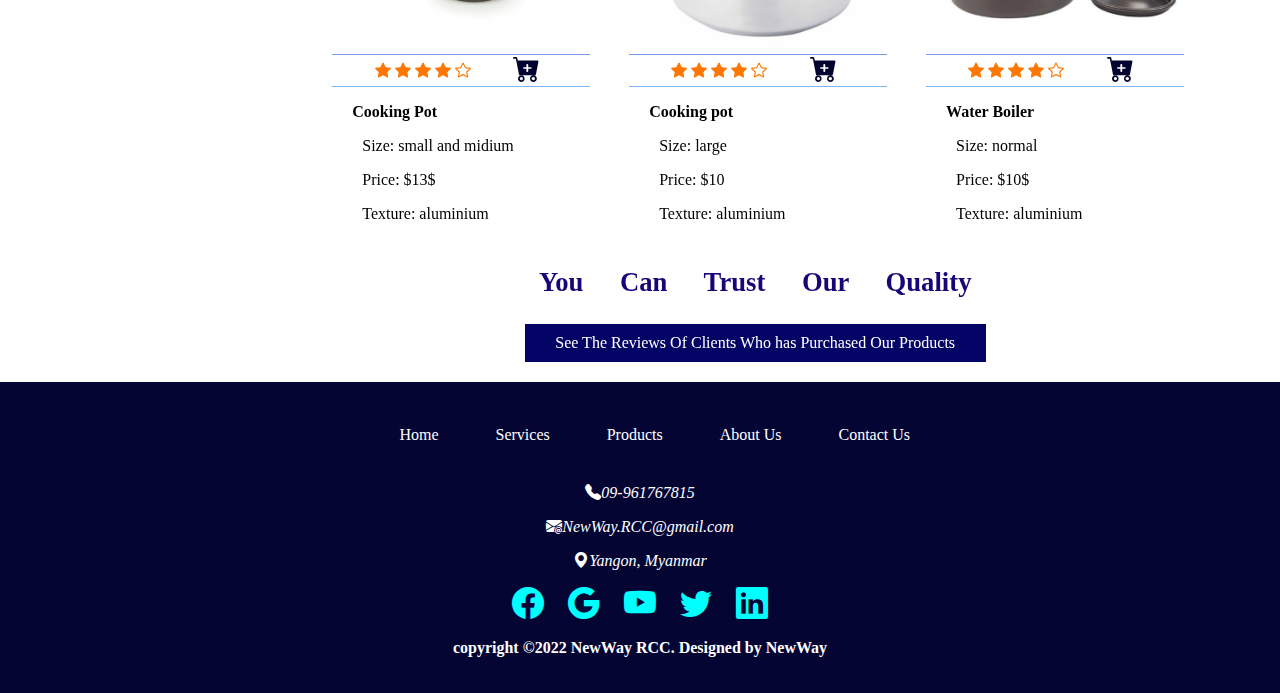
<file: cookware.html>
<!DOCTYPE html>
<html lang="en">
<head>
    <meta charset="UTF-8">
    <meta http-equiv="X-UA-Compatible" content="IE=edge">
    <meta name="viewport" content="width=device-width, initial-scale=1.0">
    <title>Retail Camping Company</title>
    <link rel="stylesheet" href="css/header.css">
    <link rel="stylesheet" href="https://cdn.jsdelivr.net/npm/bootstrap-icons@1.10.3/font/bootstrap-icons.css">
</head>    
<body>
    <div id="container">  
            <div> 
                <div class="logo-con">
                    <img src="images/logo.jpeg" alt="" class="lg100">
                </div>             
                <div class="menu-con">
                    <ul class="menu-con-ul">
                        <li><a href="index.html">Home</a></li>
                        <li><a href="service.html">Services</a></li>
                        <li><a href="products.html">Products</a></li>
                        <li><a href="aboutus.html">About Us</a></li>
                        <li><a href="contactus.html">Contact Us</a></li>
                    </ul>
                </div>
                <div class="search-con">
                    <div class="search-box">
                        <input type="text" class="input" placeholder="Search...">
                        <i class="bi bi-search"></i>
                    </div>
                </div>
                <div class="cart-con">
                    <div class="tiny">
                        <a href="cart.html"><i class="bi bi-cart-plus-fill"></i></a>
                    </div>
                </div>
            </div>
            <div class="clear"></div>
                <div id="b">
                    <h3 class="C">Category</h3>
                    <ul >
                        <li><a href="products.html">Camping Tent</a></li>
                        <li><a href="furniture.html">Camping Furniture</a></li>
                        <li><a href="cookware.html"> Camping Cookware </a></li>
                        <li><a href="bags.html">Camping Bags and Other Items</a></li>
                    </ul>
                </div>
            <div id="b1">
                <h3>Variety of Camping Cookware</h3>
                <div>
                    <div class="item ">
                        <img src="images/cook4.jpg" alt="" class="i100">
                        <div class="preact ">
                            <div class="star">
                                <i class="bi bi-star-fill"></i> 
                                <i class="bi bi-star-fill"></i>
                                <i class="bi bi-star-fill"></i>
                                <i class="bi bi-star-fill"></i>
                                <i class="bi bi-star"></i>
                            </div>
                            <div>
                                <a href="cart.html"><i class="bi bi-cart-plus-fill"></i></a>
                            </div>
                            <div class="clear"></div>
                        </div>
                        <div class="clear"></div>
                        <p class="brand"><b>Camp Stove</b></p>
                        <div class="detail">

                            <p>Size: 3 burner</p>
                            <p>Price: $30$</p>
                            <p>Texture: aluminium</p>
                        </div>
                    </div> 
                    <div class="item ">
                        <img src="images/cook7.jpg" alt="" class="i100">
                        <div class="preact ">
                            <div class="star">
                                <i class="bi bi-star-fill"></i> 
                                <i class="bi bi-star-fill"></i>
                                <i class="bi bi-star-fill"></i>
                                <i class="bi bi-star-fill"></i>
                                <i class="bi bi-star"></i>
                            </div>
                            <div>
                                <a href="cart.html"><i class="bi bi-cart-plus-fill"></i></a>
                            </div>
                            <div class="clear"></div>
                        </div>
                        <div class="clear"></div>
                        <p class="brand"><b>Camp Gas Stove</b></p>
                        <div class="detail">

                            <p>Size: 3 burner</p>
                            <p>Price: $30</p>
                            <p>Texture: aliminium</p>
                        </div>
                    </div>
                    <div class="item">
                        <img src="images/cook8.jpg" alt="" class="i100">
                        <div class="preact ">
                            <div class="star">
                                <i class="bi bi-star-fill"></i> 
                                <i class="bi bi-star-fill"></i>
                                <i class="bi bi-star-fill"></i>
                                <i class="bi bi-star-fill"></i>
                                <i class="bi bi-star"></i>
                            </div>
                            <div>
                                <a href="cart.html"><i class="bi bi-cart-plus-fill"></i></a>
                            </div>
                            <div class="clear"></div>
                        </div>
                        <div class="clear"></div>
                        <p class="brand"><b>Camp Griller</b></p>
                        <div class="detail">

                            <p>Size: small</p>
                            <p>Price: $15</p>
                            <p>Texture: fibre,aluminium</p>
                        </div>                           
                    </div>
                </div>
                    <div class="clear"></div>
                <div>
                    <div class="item ">
                        <img src="images/cook9.jpg" alt="" class="i100">
                        <div class="preact ">
                            <div class="star">
                                <i class="bi bi-star-fill"></i> 
                                <i class="bi bi-star-fill"></i>
                                <i class="bi bi-star-fill"></i>
                                <i class="bi bi-star-fill"></i>
                                <i class="bi bi-star"></i>
                            </div>
                            <div>
                                <a href="cart.html"><i class="bi bi-cart-plus-fill"></i></a>
                            </div>
                            <div class="clear"></div>
                        </div>
                        <div class="clear"></div>
                        <p class="brand"><b>Cooking Stove</b></p>
                        <div class="detail">

                            <p>Size: 2 burner</p>
                            <p>Price: $20</p>
                            <p>Texture: alumimium</p>
                        </div>
                    </div> 
                    <div class="item ">
                        <img src="images/cook10.jpg" alt="" class="i100">
                        <div class="preact ">
                            <div class="star">
                                <i class="bi bi-star-fill"></i> 
                                <i class="bi bi-star-fill"></i>
                                <i class="bi bi-star-fill"></i>
                                <i class="bi bi-star-fill"></i>
                                <i class="bi bi-star"></i>
                            </div>
                            <div>
                                <a href="cart.html"><i class="bi bi-cart-plus-fill"></i></a>
                            </div>
                            <div class="clear"></div>
                        </div>
                        <div class="clear"></div>
                        <p class="brand"><b>Jet Boil</b></p>
                        <div class="detail">

                            <p>Size: lightest stove</p>
                            <p>Price: $18</p>
                            <p>Texture: steel</p>
                        </div>
                    </div>
                    <div class="item">
                        <img src="images/cook11.jpg" alt="" class="i100">
                        <div class="preact ">
                            <div class="star">
                                <i class="bi bi-star-fill"></i> 
                                <i class="bi bi-star-fill"></i>
                                <i class="bi bi-star-fill"></i>
                                <i class="bi bi-star-fill"></i>
                                <i class="bi bi-star"></i>
                            </div>
                            <div>
                                <a href="cart.html"><i class="bi bi-cart-plus-fill"></i></a>
                            </div>
                            <div class="clear"></div>
                        </div>
                        <div class="clear"></div>
                        <p class="brand"><b>Jet Boil</b></p>
                        <div class="detail">

                            <p>Size: lightest stove</p>
                            <p>Price: $15/p>
                            <p>Texture: alumimium</p>
                        </div>                          
                    </div>
                </div>
                    <div class="clear"></div>
                <div>
                    <div class="item ">
                        <img src="images/c.jpg" alt="" class="i100">
                        <div class="preact ">
                            <div class="star">
                                <i class="bi bi-star-fill"></i> 
                                <i class="bi bi-star-fill"></i>
                                <i class="bi bi-star-fill"></i>
                                <i class="bi bi-star-fill"></i>
                                <i class="bi bi-star"></i>
                            </div>
                            <div>
                                <a href="cart.html"><i class="bi bi-cart-plus-fill"></i></a>
                            </div>
                            <div class="clear"></div>
                        </div>
                        <div class="clear"></div>
                        <p class="brand"><b>Cooking Pot Set</b></p>
                        <div class="detail">

                            <p>Size: sold in set</p>
                            <p>Price: $20</p>
                            <p>Texture: aluminium</p>
                        </div>
                    </div> 
                    <div class="item ">
                        <img src="images/cook17.jpg" alt="" class="i100">
                        <div class="preact ">
                            <div class="star">
                                <i class="bi bi-star-fill"></i> 
                                <i class="bi bi-star-fill"></i>
                                <i class="bi bi-star-fill"></i>
                                <i class="bi bi-star-fill"></i>
                                <i class="bi bi-star"></i>
                            </div>
                            <div>
                                <a href="cart.html"><i class="bi bi-cart-plus-fill"></i></a>
                            </div>
                            <div class="clear"></div>
                        </div>
                        <div class="clear"></div>
                        <p class="brand"><b>Portable Cook Set</b></p>
                        <div class="detail">

                            <p>Size: sole in set</p>
                            <p>Price: $23$</p>
                            <p>Texture: aluminium</p>
                        </div>
                    </div>
                    <div class="item">
                        <img src="images/cook6.jpg" alt="" class="i100">
                        <div class="preact ">
                            <div class="star">
                                <i class="bi bi-star-fill"></i> 
                                <i class="bi bi-star-fill"></i>
                                <i class="bi bi-star-fill"></i>
                                <i class="bi bi-star-fill"></i>
                                <i class="bi bi-star"></i>
                            </div>
                            <div>
                                <a href="cart.html"><i class="bi bi-cart-plus-fill"></i></a>
                            </div>
                            <div class="clear"></div>
                        </div>
                        <div class="clear"></div>
                        <p class="brand"><b>Cooking Pot</b></p>
                        <div class="detail">

                            <p>Size: normal</p>
                            <p>Price: $10</p>
                            <p>Texture: aluminium</p>
                        </div>                           
                    </div>
                </div>
                <div class="clear"></div>
                <div>
                    <div class="item ">
                        <img src="images/cook16.jpg" alt="" class="i100">
                        <div class="preact ">
                            <div class="star">
                                <i class="bi bi-star-fill"></i> 
                                <i class="bi bi-star-fill"></i>
                                <i class="bi bi-star-fill"></i>
                                <i class="bi bi-star-fill"></i>
                                <i class="bi bi-star"></i>
                            </div>
                            <div>
                                <a href="cart.html"><i class="bi bi-cart-plus-fill"></i></a>
                            </div>
                            <div class="clear"></div>
                        </div>
                        <div class="clear"></div>
                        <p class="brand"><b>Cooking Pot</b></p>
                        <div class="detail">

                            <p>Size: small and midium</p>
                            <p>Price: $13$</p>
                            <p>Texture: aluminium</p>
                        </div>
                    </div> 
                    <div class="item ">
                        <img src="images/cook12.jpg" alt="" class="i100">
                        <div class="preact ">
                            <div class="star">
                                <i class="bi bi-star-fill"></i> 
                                <i class="bi bi-star-fill"></i>
                                <i class="bi bi-star-fill"></i>
                                <i class="bi bi-star-fill"></i>
                                <i class="bi bi-star"></i>
                            </div>
                            <div>
                                <a href="cart.html"><i class="bi bi-cart-plus-fill"></i></a>
                            </div>
                            <div class="clear"></div>
                        </div>
                        <div class="clear"></div>
                        <p class="brand"><b>Cooking pot</b></p>
                        <div class="detail">

                            <p>Size: large</p>
                            <p>Price: $10</p>
                            <p>Texture: aluminium</p>
                        </div>
                    </div>
                    <div class="item">
                        <img src="images/cook5.jpg" alt="" class="i100">
                        <div class="preact ">
                            <div class="star">
                                <i class="bi bi-star-fill"></i> 
                                <i class="bi bi-star-fill"></i>
                                <i class="bi bi-star-fill"></i>
                                <i class="bi bi-star-fill"></i>
                                <i class="bi bi-star"></i>
                            </div>
                            <div>
                                <a href="cart.html"><i class="bi bi-cart-plus-fill"></i></a>
                            </div>
                            <div class="clear"></div>
                        </div>
                        <div class="clear"></div>
                        <p class="brand"><b>Water Boiler</b></p>
                        <div class="detail">

                            <p>Size: normal</p>
                            <p>Price: $10$</p>
                            <p>Texture: aluminium</p>
                        </div>                           
                    </div>
                </div>
                <div class="clear"></div>     
                <h3>
                    You Can Trust Our Quality
                </h3>
                <div class="trust">
                    <p><a href="review.html">See The Reviews Of Clients Who has Purchased Our Products </a></p>
                </div>
            </div>
    </div>
    <div class="clear"></div>
    <div id="footer">
        <div class="re-container">
                <ul class="re">
                <li><a href="index.html">Home</a></li>
                <li><a href="service.html">Services</a></li>
                <li><a href="products.html">Products</a></li>
                <li><a href="aboutus.html">About Us</a></li>
                <li><a href="contactus.html">Contact Us</a></li>
                </ul>
            </div>
            <div class="clear"></div>
        <div class="icon">
            <p><i class="bi bi-telephone-fill info"><a href="contactus.html">09-961767815</a></i></p>
            <p><i class="bi bi-envelope-at-fill info"><a href="mailto:NewWay.RCC@gmail.com">NewWay.RCC@gmail.com</a></i></p>
            <p><i class="bi bi-geo-alt-fill info"><a href="contactus.html">Yangon, Myanmar</a></i></p> 
            
            <div class="icon-container">
            
                <a href="https://www.facebook.com/"><i class="bi bi-facebook social"></i></a>
                <a href="https://www.google.com/"><i class="bi bi-google social"></i></a>
                <a href="https://www.youtube.com/"><i class="bi bi-youtube social"></i></a>
                <a href="https://www.twitter.com/"><i class="bi bi-twitter social"></i></a>
                <a href="https://www.linkedin.com/"><i class="bi bi-linkedin social"></i></a>
           
            </div>
            <div class="clear"></div>
            <p class="white">copyright &copy;2022 NewWay RCC. Designed by NewWay</p>
        </div>
    </div>
</body>
</html>
</file>
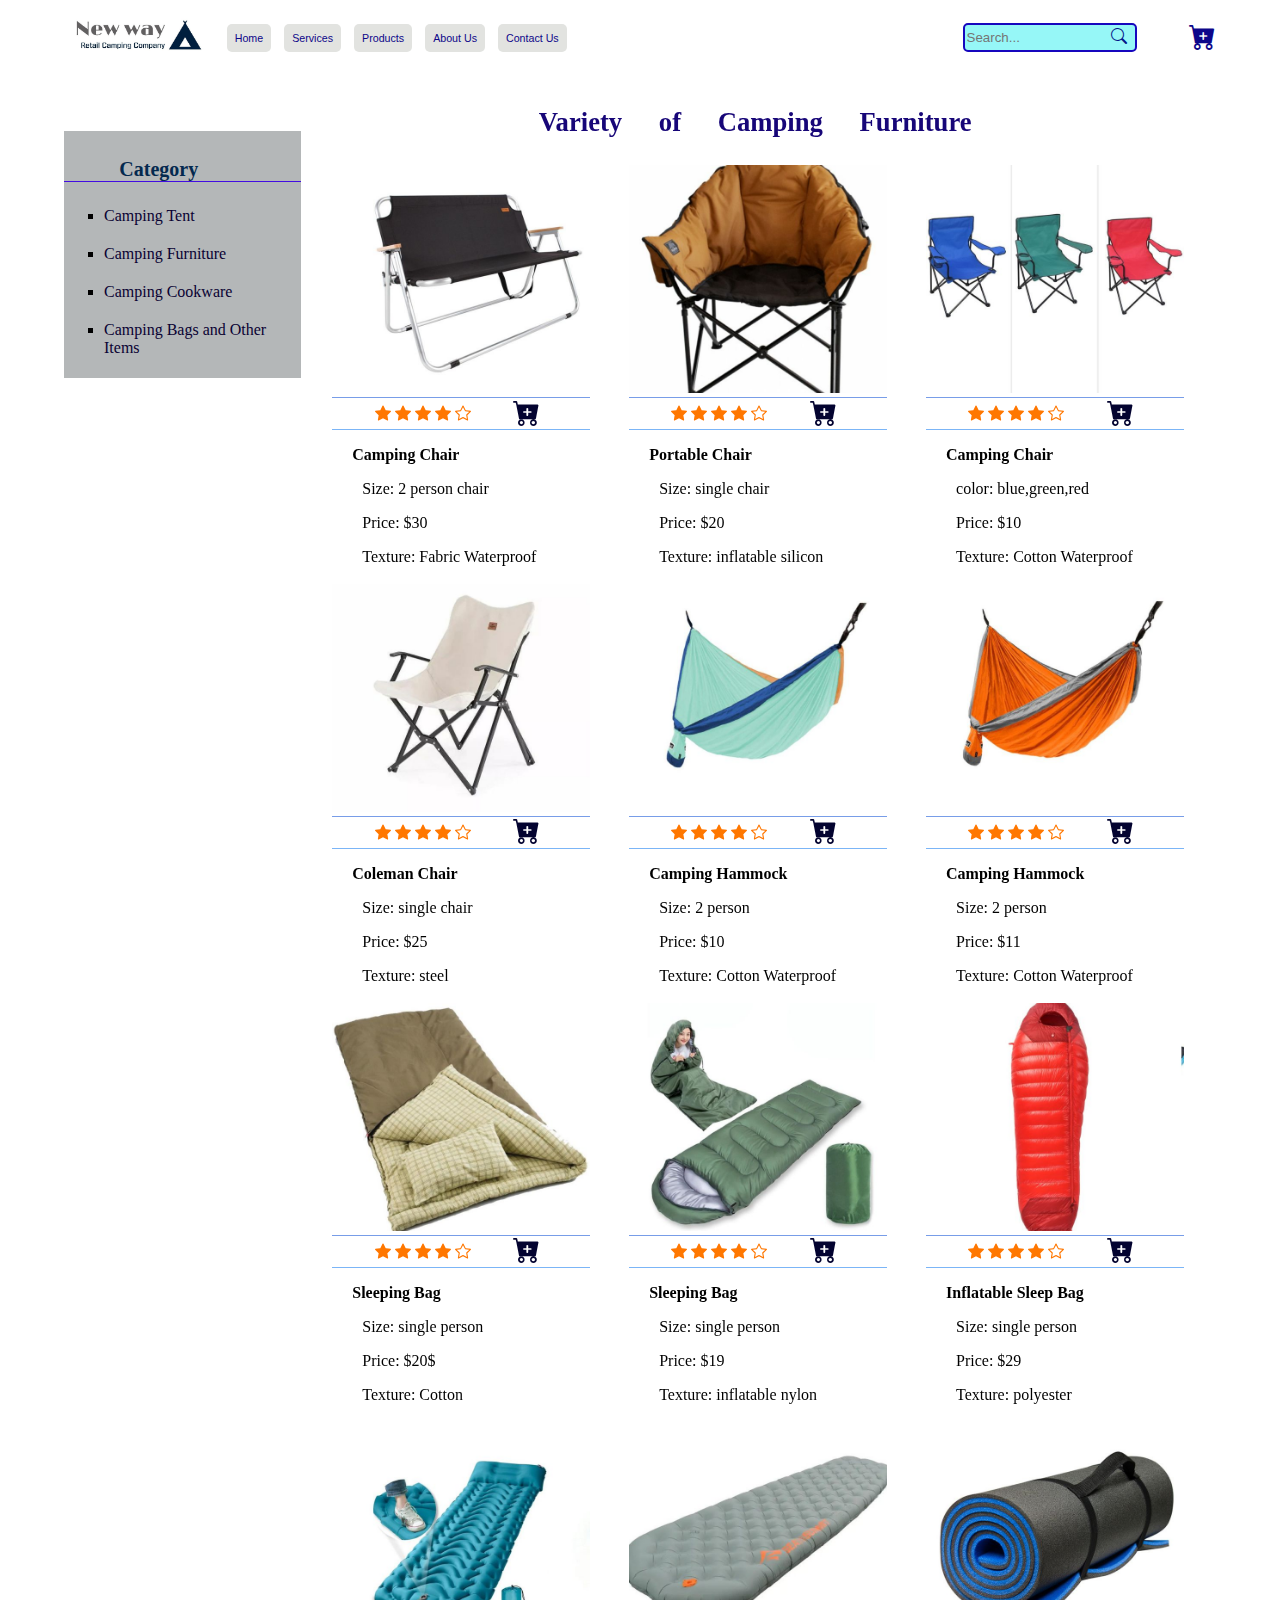
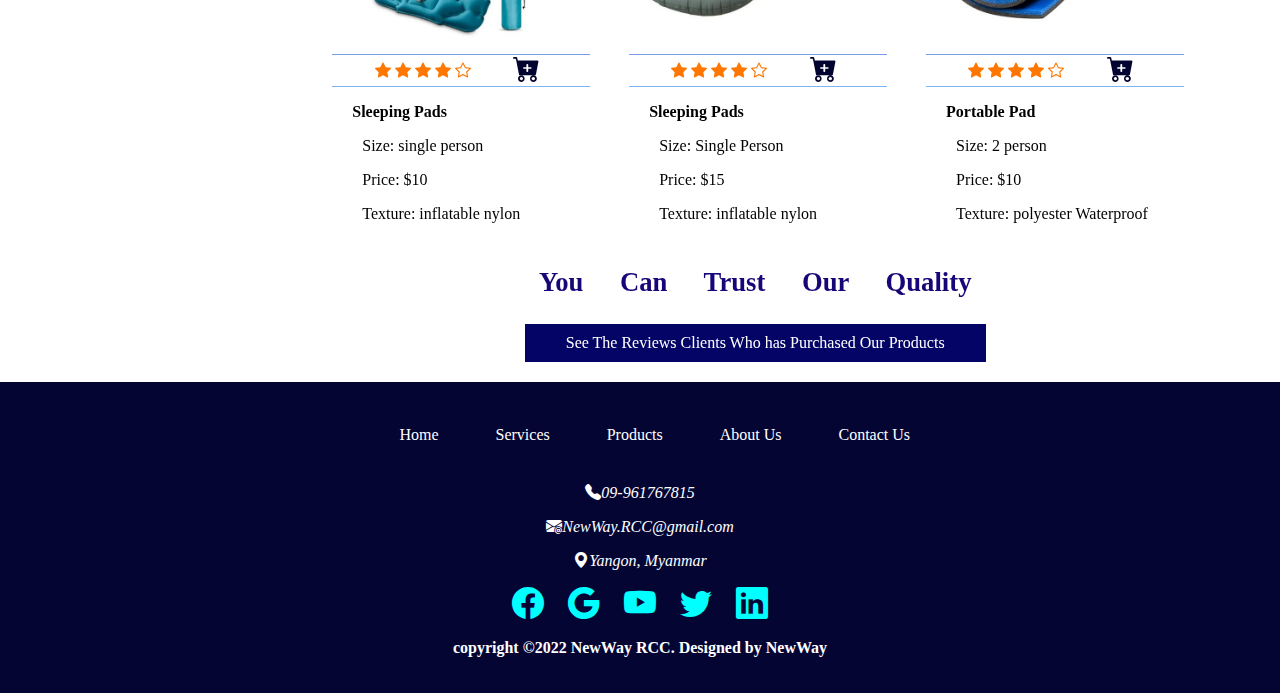
<file: furniture.html>
<!DOCTYPE html>
<html lang="en">
<head>
    <meta charset="UTF-8">
    <meta http-equiv="X-UA-Compatible" content="IE=edge">
    <meta name="viewport" content="width=device-width, initial-scale=1.0">
    <title>Retail Camping Company</title>
    <link rel="stylesheet" href="css/header.css">
    <link rel="stylesheet" href="https://cdn.jsdelivr.net/npm/bootstrap-icons@1.10.3/font/bootstrap-icons.css">
</head>    
<body>
    <div id="container">  
            <div> 
                <div class="logo-con">
                    <img src="images/logo.jpeg" alt="" class="lg100">
                </div>
                <div class="menu-con">
                    <ul class="menu-con-ul">
                        <li><a href="index.html">Home</a></li>
                        <li><a href="service.html">Services</a></li>
                        <li><a href="products.html">Products</a></li>
                        <li><a href="aboutus.html">About Us</a></li>
                        <li><a href="contactus.html">Contact Us</a></li>
                    </ul>
                </div>
                <div class="search-con">
                    <div class="search-box">
                        <input type="text" class="input" placeholder="Search...">
                        <i class="bi bi-search"></i>
                    </div>
                </div>
                <div class="cart-con">
                    <div class="tiny">
                        <a href="cart.html"><i class="bi bi-cart-plus-fill"></i></a>
                    </div>
                </div>
            </div>
            <div class="clear"></div>
                <div id="b">
                    <h3 class="C">Category</h3>
                    <ul>
                        <li><a href="products.html"> Camping Tent</a></li>
                        <li><a href="furniture.html">Camping Furniture</a></li>
                        <li><a href="cookware.html"> Camping Cookware</a></li>
                        <li><a href="bags.html">Camping Bags and Other Items</a></li>
                    </ul>
                </div>
            <div id="b1">
                <h3>Variety of Camping Furniture</h3>
                <div>
                    <div class="item ">
                        <img src="images/chair.jpg" alt="" class="i100">
                        <div class="preact ">
                            <div class="star">
                                <i class="bi bi-star-fill"></i> 
                                <i class="bi bi-star-fill"></i>
                                <i class="bi bi-star-fill"></i>
                                <i class="bi bi-star-fill"></i>
                                <i class="bi bi-star"></i>
                            </div>
                            <div>
                                <a href="cart.html"><i class="bi bi-cart-plus-fill"></i></a>
                            </div>
                            <div class="clear"></div>
                        </div>
                        <div class="clear"></div>
                        <p class="brand"><b>Camping Chair</b></p>
                        <div class="detail">

                            <p>Size: 2 person chair</p>
                            <p>Price: $30</p>
                            <p>Texture: Fabric Waterproof</p>
                        </div>
                    </div> 
                    <div class="item ">
                        <img src="images/chair1.jpg" alt="" class="i100">
                        <div class="preact ">
                            <div class="star">
                                <i class="bi bi-star-fill"></i> 
                                <i class="bi bi-star-fill"></i>
                                <i class="bi bi-star-fill"></i>
                                <i class="bi bi-star-fill"></i>
                                <i class="bi bi-star"></i>
                            </div>
                            <div>
                                <a href="cart.html"><i class="bi bi-cart-plus-fill"></i></a>
                            </div>
                            <div class="clear"></div>
                        </div>
                        <div class="clear"></div>
                        <p class="brand"><b>Portable Chair</b></p>
                        <div class="detail">

                            <p>Size: single chair</p>
                            <p>Price: $20</p>
                            <p>Texture: inflatable silicon</p>
                        </div>
                    </div>
                    <div class="item">
                        <img src="images/chair3.jpg" alt="" class="i100">
                        <div class="preact ">
                            <div class="star">
                                <i class="bi bi-star-fill"></i> 
                                <i class="bi bi-star-fill"></i>
                                <i class="bi bi-star-fill"></i>
                                <i class="bi bi-star-fill"></i>
                                <i class="bi bi-star"></i>
                            </div>
                            <div>
                                <a href="cart.html"><i class="bi bi-cart-plus-fill"></i></a>
                            </div>
                            <div class="clear"></div>
                        </div>
                        <div class="clear"></div>
                        <p class="brand"><b>Camping Chair</b></p>
                        <div class="detail">

                            <p>color: blue,green,red</p>
                            <p>Price: $10</p>
                            <p>Texture: Cotton Waterproof</p>
                        </div>                            
                    </div>
                </div>
                <div class="clear"></div> 
                <div>
                    <div class="item">
                        <img src="images/chair7.jpg" alt="" class="i100">
                        <div class="preact ">
                            <div class="star">
                                <i class="bi bi-star-fill"></i> 
                                <i class="bi bi-star-fill"></i>
                                <i class="bi bi-star-fill"></i>
                                <i class="bi bi-star-fill"></i>
                                <i class="bi bi-star"></i>
                            </div>
                            <div>
                                <a href="cart.html"><i class="bi bi-cart-plus-fill"></i></a>
                            </div>
                            <div class="clear"></div>
                        </div>
                        <div class="clear"></div>
                        <p class="brand"><b>Coleman Chair</b></p>
                        <div class="detail">

                            <p>Size: single chair</p>
                            <p>Price: $25</p>
                            <p>Texture: steel</p>
                        </div>                  
                    </div>
                    <div class="item ">
                        <img src="images/ham1.jpg" alt="" class="i100">
                        <div class="preact ">
                            <div class="star">
                                <i class="bi bi-star-fill"></i> 
                                <i class="bi bi-star-fill"></i>
                                <i class="bi bi-star-fill"></i>
                                <i class="bi bi-star-fill"></i>
                                <i class="bi bi-star"></i>
                            </div>
                            <div>
                                <a href="cart.html"><i class="bi bi-cart-plus-fill"></i></a>
                            </div>
                            <div class="clear"></div>
                        </div>
                        <div class="clear"></div>
                        <p class="brand"><b>Camping Hammock</b></p>
                        <div class="detail">

                            <p>Size: 2 person </p>
                            <p>Price: $10</p>
                            <p>Texture: Cotton Waterproof</p>
                        </div>
                    </div> 
                    <div class="item ">
                        <img src="images/ham2.jpg" alt="" class="i100">
                        <div class="preact ">
                            <div class="star">
                                <i class="bi bi-star-fill"></i> 
                                <i class="bi bi-star-fill"></i>
                                <i class="bi bi-star-fill"></i>
                                <i class="bi bi-star-fill"></i>
                                <i class="bi bi-star"></i>
                            </div>
                            <div>
                                <a href="cart.html"><i class="bi bi-cart-plus-fill"></i></a>
                            </div>
                            <div class="clear"></div>
                        </div>
                        <div class="clear"></div>
                        <p class="brand"><b>Camping Hammock</b></p>
                        <div class="detail">

                            <p>Size: 2 person</p>
                            <p>Price: $11</p>
                            <p>Texture: Cotton Waterproof</p>
                        </div>
                    </div>
                </div>
                <div class="clear"></div> 
                <div>
                    <div class="item">
                        <img src="images/pad1.jpg" alt="" class="i100">
                        <div class="preact ">
                            <div class="star">
                                <i class="bi bi-star-fill"></i> 
                                <i class="bi bi-star-fill"></i>
                                <i class="bi bi-star-fill"></i>
                                <i class="bi bi-star-fill"></i>
                                <i class="bi bi-star"></i>
                            </div>
                            <div>
                                <a href="cart.html"><i class="bi bi-cart-plus-fill"></i></a>
                            </div>
                            <div class="clear"></div>
                        </div>
                        <div class="clear"></div>
                        <p class="brand"><b>Sleeping Bag</b></p>
                        <div class="detail">

                            <p>Size: single person</p>
                            <p>Price: $20$</p>
                            <p>Texture: Cotton </p>
                        </div>                  
                    </div>
                    <div class="item ">
                        <img src="images/pad2.jpg" alt="" class="i100">
                        <div class="preact ">
                            <div class="star">
                                <i class="bi bi-star-fill"></i> 
                                <i class="bi bi-star-fill"></i>
                                <i class="bi bi-star-fill"></i>
                                <i class="bi bi-star-fill"></i>
                                <i class="bi bi-star"></i>
                            </div>
                            <div>
                                <a href="cart.html"><i class="bi bi-cart-plus-fill"></i></a>
                            </div>
                            <div class="clear"></div>
                        </div>
                        <div class="clear"></div>
                        <p class="brand"><b>Sleeping Bag</b></p>
                        <div class="detail">

                            <p>Size: single person</p>
                            <p>Price: $19</p>
                            <p>Texture: inflatable nylon</p>
                        </div>
                    </div> 
                    <div class="item ">
                        <img src="images/pad3.jpg" alt="" class="i100">
                        <div class="preact ">
                            <div class="star">
                                <i class="bi bi-star-fill"></i> 
                                <i class="bi bi-star-fill"></i>
                                <i class="bi bi-star-fill"></i>
                                <i class="bi bi-star-fill"></i>
                                <i class="bi bi-star"></i>
                            </div>
                            <div>
                                <a href="cart.html"><i class="bi bi-cart-plus-fill"></i></a>
                            </div>
                            <div class="clear"></div>
                        </div>
                        <div class="clear"></div>
                        <p class="brand"><b>Inflatable Sleep Bag</b></p>
                        <div class="detail">

                            <p>Size: single person</p>
                            <p>Price: $29</p>
                            <p>Texture: polyester</p>
                        </div>
                    </div>
                </div>
                <div class="clear"></div> 
                <div>
                    <div class="item">
                        <img src="images/pad4.jpg" alt="" class="i100">
                        <div class="preact ">
                            <div class="star">
                                <i class="bi bi-star-fill"></i> 
                                <i class="bi bi-star-fill"></i>
                                <i class="bi bi-star-fill"></i>
                                <i class="bi bi-star-fill"></i>
                                <i class="bi bi-star"></i>
                            </div>
                            <div>
                                <a href="cart.html"><i class="bi bi-cart-plus-fill"></i></a>
                            </div>
                            <div class="clear"></div>
                        </div>
                        <div class="clear"></div>
                        <p class="brand"><b>Sleeping Pads</b></p>
                        <div class="detail">

                            <p>Size: single person</p>
                            <p>Price: $10</p>
                            <p>Texture: inflatable nylon</p>
                        </div>                  
                    </div>
                    <div class="item ">
                        <img src="images/pad5.jpg" alt="" class="i100">
                        <div class="preact ">
                            <div class="star">
                                <i class="bi bi-star-fill"></i> 
                                <i class="bi bi-star-fill"></i>
                                <i class="bi bi-star-fill"></i>
                                <i class="bi bi-star-fill"></i>
                                <i class="bi bi-star"></i>
                            </div>
                            <div>
                                <a href="cart.html"><i class="bi bi-cart-plus-fill"></i></a>
                            </div>
                            <div class="clear"></div>
                        </div>
                        <div class="clear"></div>
                        <p class="brand"><b>Sleeping Pads</b></p>
                        <div class="detail">

                            <p>Size: Single Person</p>
                            <p>Price: $15</p>
                            <p>Texture: inflatable nylon</p>
                        </div>
                    </div> 
                    <div class="item ">
                        <img src="images/pad6.jpg" alt="" class="i100">
                        <div class="preact ">
                            <div class="star">
                                <i class="bi bi-star-fill"></i> 
                                <i class="bi bi-star-fill"></i>
                                <i class="bi bi-star-fill"></i>
                                <i class="bi bi-star-fill"></i>
                                <i class="bi bi-star"></i>
                            </div>
                            <div>
                                <a href="cart.html"><i class="bi bi-cart-plus-fill"></i></a>
                            </div>
                            <div class="clear"></div>
                        </div>
                        <div class="clear"></div>
                        <p class="brand"><b>Portable Pad</b></p>
                        <div class="detail">

                            <p>Size: 2 person</p>
                            <p>Price: $10</p>
                            <p>Texture: polyester Waterproof</p>
                        </div>
                    </div>
                </div>
                <div class="clear"></div>
                <h3>
                    You Can Trust Our Quality
                </h3>
                <div class="trust">
                    <p><a href="review.html">See The Reviews Clients Who has Purchased Our Products</a></p>
                </div>
                
            </div>
    </div>
    <div class="clear"></div>
    
    <div id="footer">
        <div class="re-container">
                <ul class="re">
                <li><a href="index.html">Home</a></li>
                <li><a href="service.html">Services</a></li>
                <li><a href="products.html">Products</a></li>
                <li><a href="aboutus.html">About Us</a></li>
                <li><a href="contactus.html">Contact Us</a></li>
                </ul>
            </div>
            <div class="clear"></div>
        <div class="icon">
            <p><i class="bi bi-telephone-fill info"><a href="contactus.html">09-961767815</a></i></p>
            <p><i class="bi bi-envelope-at-fill info"><a href="mailto:NewWay.RCC@gmail.com">NewWay.RCC@gmail.com</a></i></p>
            <p><i class="bi bi-geo-alt-fill info"><a href="contactus.html">Yangon, Myanmar</a></i></p> 
            
            <div class="icon-container">
            
                <a href="https://www.facebook.com/"><i class="bi bi-facebook social"></i></a>
                <a href="https://www.google.com/"><i class="bi bi-google social"></i></a>
                <a href="https://www.youtube.com/"><i class="bi bi-youtube social"></i></a>
                <a href="https://www.twitter.com/"><i class="bi bi-twitter social"></i></a>
                <a href="https://www.linkedin.com/"><i class="bi bi-linkedin social"></i></a>
           
            </div>
            <div class="clear"></div>
            <p class="white">copyright &copy;2022 NewWay RCC. Designed by NewWay</p>
        </div>
    </div>
</body>
</html>
</file>
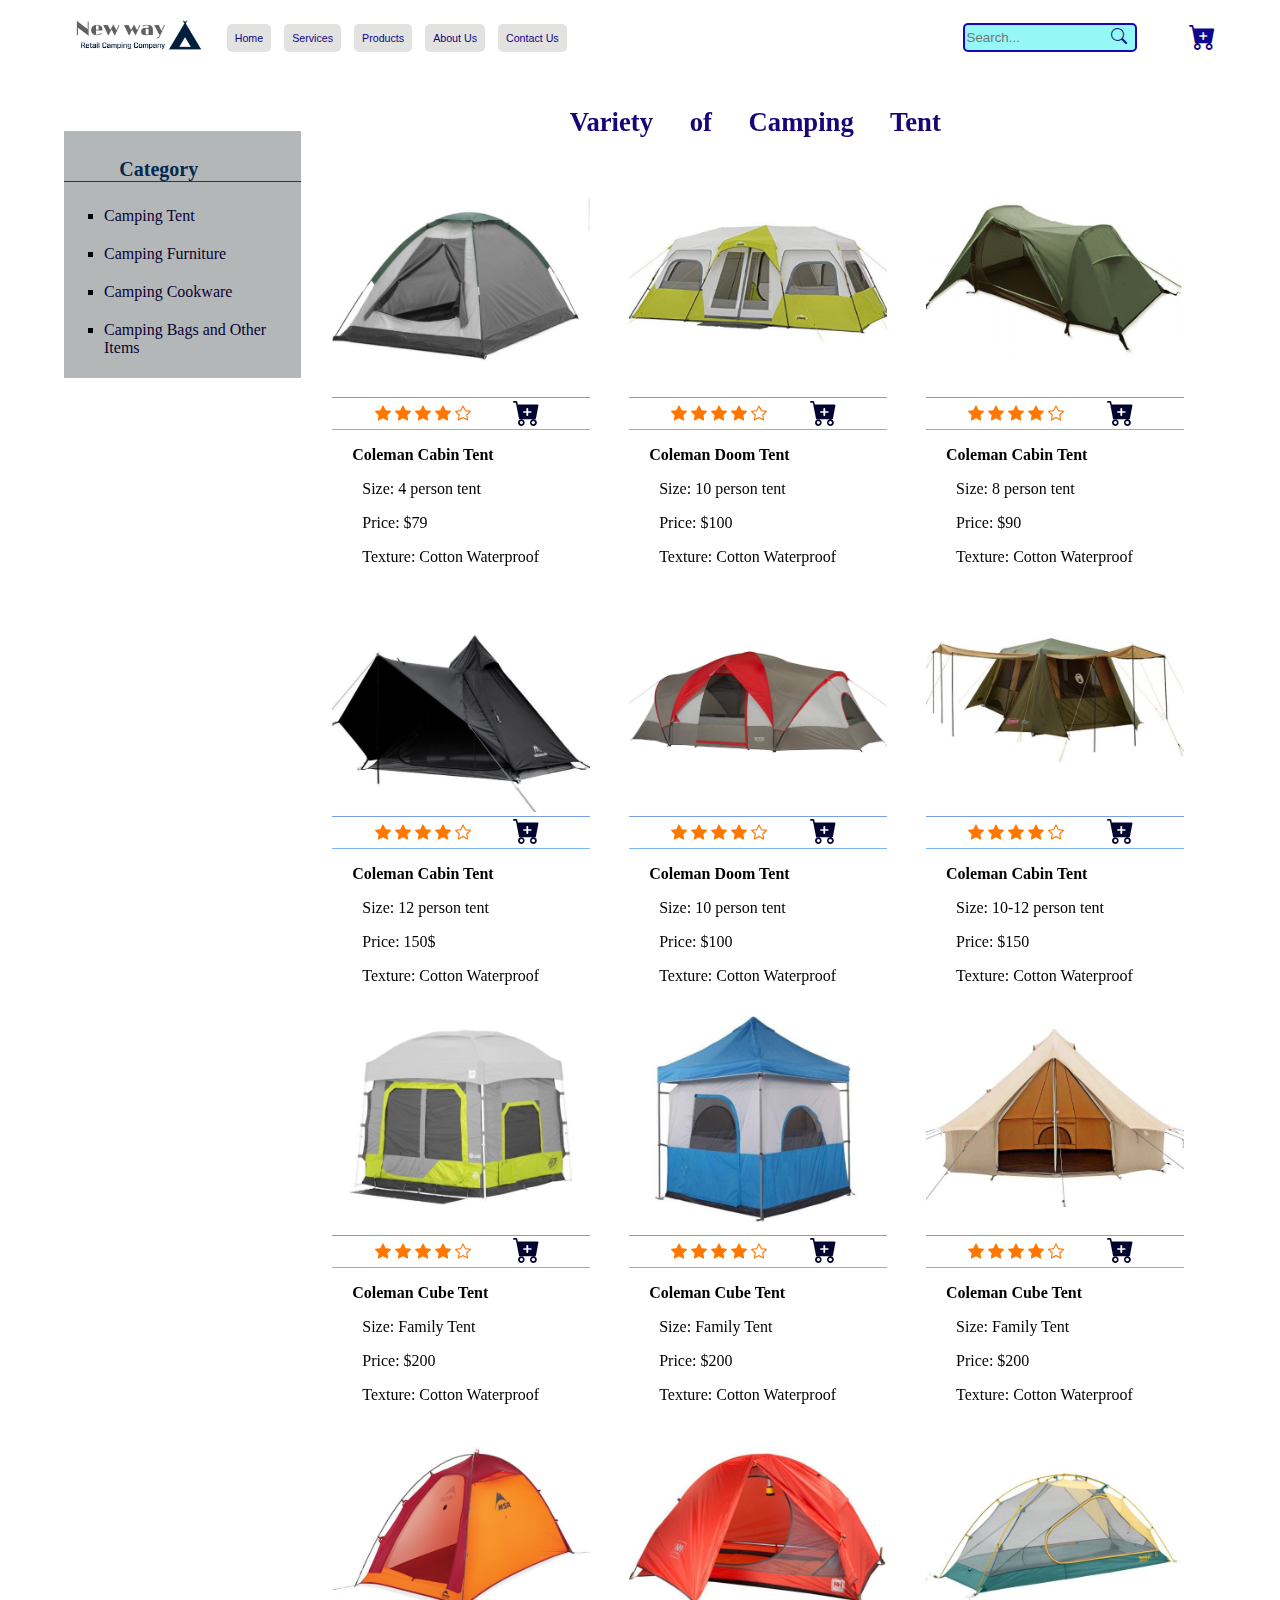
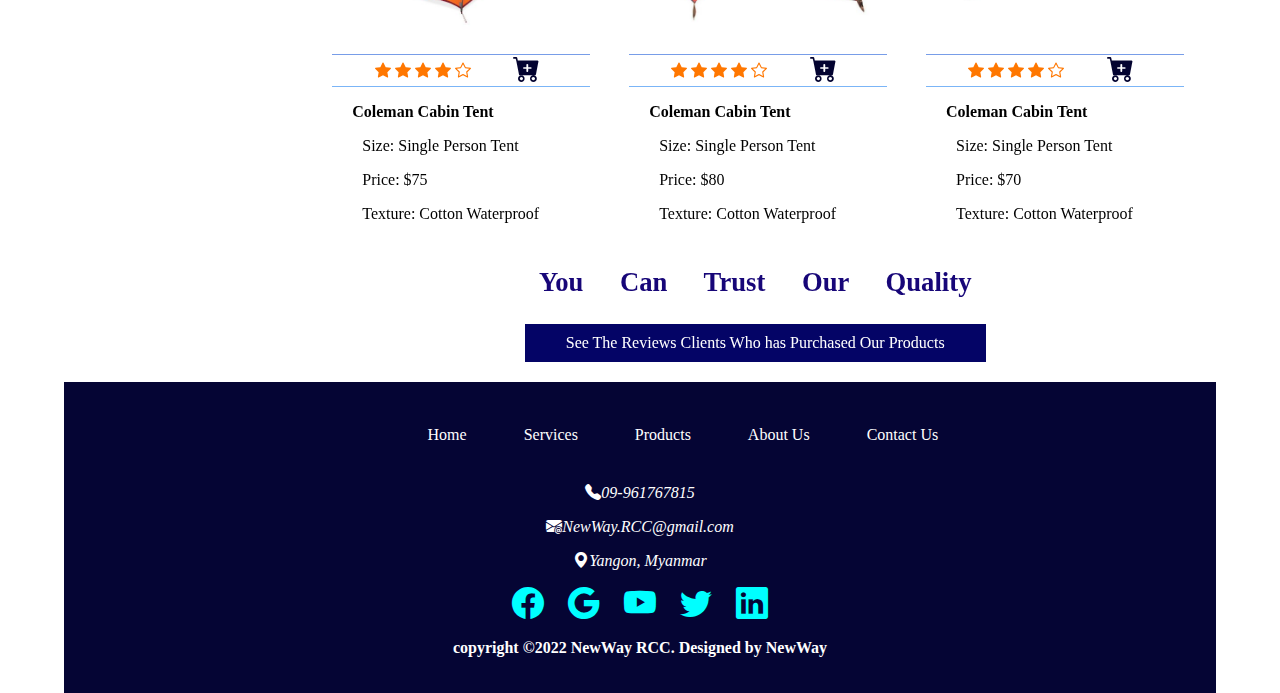
<file: products.html>
<!DOCTYPE html>
<html lang="en">
<head>
    <meta charset="UTF-8">
    <meta http-equiv="X-UA-Compatible" content="IE=edge">
    <meta name="viewport" content="width=device-width, initial-scale=1.0">
    <title>Retail Camping Company</title>
    <link rel="stylesheet" href="css/header.css">
    <link rel="stylesheet" href="https://cdn.jsdelivr.net/npm/bootstrap-icons@1.10.3/font/bootstrap-icons.css">
</head>    
<body>
    <div id="container">  
            <div> 
                <div class="logo-con">
                    <img src="images/logo.jpeg" alt="" class="lg100">
                </div>             
                <div class="menu-con">
                    <ul class="menu-con-ul">
                        <li><a href="index.html">Home</a></li>
                        <li><a href="service.html">Services</a></li>
                        <li><a href="products.html">Products</a></li>
                        <li><a href="aboutus.html">About Us</a></li>
                        <li><a href="contactus.html">Contact Us</a></li>
                    </ul>
                </div>
                <div class="search-con">
                    <div class="search-box">
                        <input type="text" class="input" placeholder="Search...">
                        <i class="bi bi-search"></i>
                    </div>
                </div>
                <div class="cart-con">
                    <div class="tiny">
                        <a href="cart.html"><i class="bi bi-cart-plus-fill"></i></a>
                    </div>
                </div> 
            </div>
            <div class="clear"></div>
            <div class="fixed">
                <div id="b">
                    <div class="line"><p class="C">Category</p></div>
                    <ul>
                        <li><a href="products.html">Camping Tent</a></li>
                        <li><a href="furniture.html">Camping Furniture</a></li>
                        <li><a href="cookware.html"> Camping Cookware</a></li>
                        <li><a href="bags.html">Camping Bags and Other Items</a></li>
                    </ul>
                </div>
                <div id="b1">
                    <h3>Variety of Camping Tent</h3>
                    <div>
                        <div class="item">
                            <img src="images/tent.jpg" alt="" class="i100">
                            <div class="preact ">
                                <div class="star">
                                    <i class="bi bi-star-fill"></i> 
                                    <i class="bi bi-star-fill"></i>
                                    <i class="bi bi-star-fill"></i>
                                    <i class="bi bi-star-fill"></i>
                                    <i class="bi bi-star"></i>
                                </div>
                                <div>
                                    <a href="cart.html"><i class="bi bi-cart-plus-fill"></i></a>
                                </div>
                                <div class="clear"></div>
                            </div>
                            <div class="clear"></div>
                            <p class="brand"><b>Coleman Cabin Tent</b></p>
                            <div class="detail">

                                <p>Size: 4 person tent</p>
                                <p>Price: $79</p>
                                <p>Texture: Cotton Waterproof</p>
                            </div>
                        </div> 
                        <div class="item ">
                            <img src="images/tent1.jpg" alt="" class="i100">
                            <div class="preact ">
                                <div class="star">
                                    <i class="bi bi-star-fill"></i> 
                                    <i class="bi bi-star-fill"></i>
                                    <i class="bi bi-star-fill"></i>
                                    <i class="bi bi-star-fill"></i>
                                    <i class="bi bi-star"></i>
                                </div>
                                <div>
                                    <a href="cart.html"><i class="bi bi-cart-plus-fill"></i></a>
                                </div>
                                <div class="clear"></div>
                            </div>
                            <div class="clear"></div>
                            <p class="brand"><b>Coleman Doom Tent</b></p>
                            <div class="detail">

                                <p>Size: 10 person tent</p>
                                <p>Price: $100</p>
                                <p>Texture: Cotton Waterproof</p>
                            </div>
                        </div>
                        <div class="item">
                            <img src="images/tent3.jpg" alt="" class="i100">
                            <div class="preact ">
                                <div class="star">
                                    <i class="bi bi-star-fill"></i> 
                                    <i class="bi bi-star-fill"></i>
                                    <i class="bi bi-star-fill"></i>
                                    <i class="bi bi-star-fill"></i>
                                    <i class="bi bi-star"></i>
                                </div>
                                <div>
                                    <a href="cart.html"><i class="bi bi-cart-plus-fill"></i></a>
                                </div>
                                <div class="clear"></div>
                            </div>
                            <div class="clear"></div>
                            <p class="brand"><b>Coleman Cabin Tent</b></p>
                            <div class="detail">

                                <p>Size: 8 person tent</p>
                                <p>Price: $90</p>
                                <p>Texture: Cotton Waterproof</p>
                            </div>                           
                        </div>
                    <!-- </div> -->
                    <br><br>
                    <div class="clear"></div>
                    <!-- <div> -->
                        <div class="item">
                            <img src="images/tent2.jpg" alt="" class="i100">
                            <div class="preact ">
                                <div class="star">
                                    <i class="bi bi-star-fill"></i> 
                                    <i class="bi bi-star-fill"></i>
                                    <i class="bi bi-star-fill"></i>
                                    <i class="bi bi-star-fill"></i>
                                    <i class="bi bi-star"></i>
                                </div>
                                <div>
                                    <a href="cart.html"><i class="bi bi-cart-plus-fill"></i></a>
                                </div>
                                <div class="clear"></div>
                            </div>
                            <div class="clear"></div>
                            <p class="brand"><b>Coleman Cabin Tent</b></p>
                            <div class="detail">

                                <p>Size: 12 person tent</p>
                                <p>Price: 150$</p>
                                <p>Texture: Cotton Waterproof</p>
                            </div>
                        </div> 
                        <div class="item ">
                            <img src="images/tent4.png" alt="" class="i100">
                            <div class="preact ">
                                <div class="star">
                                    <i class="bi bi-star-fill"></i> 
                                    <i class="bi bi-star-fill"></i>
                                    <i class="bi bi-star-fill"></i>
                                    <i class="bi bi-star-fill"></i>
                                    <i class="bi bi-star"></i>
                                </div>
                                <div>
                                    <a href="cart.html"><i class="bi bi-cart-plus-fill"></i></a>
                                </div>
                                <div class="clear"></div>
                            </div>
                            <div class="clear"></div>
                            <p class="brand"><b>Coleman Doom Tent</b></p>
                            <div class="detail">

                                <p>Size: 10 person tent</p>
                                <p>Price: $100</p>
                                <p>Texture: Cotton Waterproof</p>
                            </div>
                        </div>
                        <div class="item">
                            <img src="images/tent5.jpg" alt="" class="i100">
                            <div class="preact ">
                                <div class="star">
                                    <i class="bi bi-star-fill"></i> 
                                    <i class="bi bi-star-fill"></i>
                                    <i class="bi bi-star-fill"></i>
                                    <i class="bi bi-star-fill"></i>
                                    <i class="bi bi-star"></i>
                                </div>
                                <div>
                                    <a href="cart.html"><i class="bi bi-cart-plus-fill"></i></a>
                                </div>
                                <div class="clear"></div>
                            </div>
                            <div class="clear"></div>
                            <p class="brand"><b>Coleman Cabin Tent</b></p>
                            <div class="detail">

                                <p>Size: 10-12 person tent</p>
                                <p>Price: $150</p>
                                <p>Texture: Cotton Waterproof</p>
                            </div>                          
                        </div>
                    <!-- </div> -->
                    <div class="clear"></div>
                    <div>
                        <div class="item">
                            <img src="images/tent6.jpg" alt="" class="i100">
                            <div class="preact ">
                                <div class="star">
                                    <i class="bi bi-star-fill"></i> 
                                    <i class="bi bi-star-fill"></i>
                                    <i class="bi bi-star-fill"></i>
                                    <i class="bi bi-star-fill"></i>
                                    <i class="bi bi-star"></i>
                                </div>
                                <div>
                                    <a href="cart.html"><i class="bi bi-cart-plus-fill"></i></a>
                                </div>
                                <div class="clear"></div>
                            </div>
                            <div class="clear"></div>
                            <p class="brand"><b>Coleman Cube Tent</b></p>
                            <div class="detail">

                                <p>Size: Family Tent</p>
                                <p>Price: $200</p>
                                <p>Texture: Cotton Waterproof</p>
                            </div>
                        </div> 
                        <div class="item">
                            <img src="images/tent7.jpg" alt="" class="i100">
                            <div class="preact ">
                                <div class="star">
                                    <i class="bi bi-star-fill"></i> 
                                    <i class="bi bi-star-fill"></i>
                                    <i class="bi bi-star-fill"></i>
                                    <i class="bi bi-star-fill"></i>
                                    <i class="bi bi-star"></i>
                                </div>
                                <div>
                                    <a href="cart.html"><i class="bi bi-cart-plus-fill"></i></a>
                                </div>
                                <div class="clear"></div>
                            </div>
                            <div class="clear"></div>
                            <p class="brand"><b>Coleman Cube Tent</b></p>
                            <div class="detail">

                                <p>Size: Family Tent</p>
                                <p>Price: $200</p>
                                <p>Texture: Cotton Waterproof</p>
                            </div>
                        </div>
                        <div class="item">
                            <img src="images/tent8.jpg" alt="" class="i100">
                            <div class="preact ">
                                <div class="star">
                                    <i class="bi bi-star-fill"></i> 
                                    <i class="bi bi-star-fill"></i>
                                    <i class="bi bi-star-fill"></i>
                                    <i class="bi bi-star-fill"></i>
                                    <i class="bi bi-star"></i>
                                </div>
                                <div>
                                    <a href="cart.html"><i class="bi bi-cart-plus-fill"></i></a>
                                </div>
                                <div class="clear"></div>
                            </div>
                            <div class="clear"></div>
                            <p class="brand"><b>Coleman Cube Tent</b></p>
                            <div class="detail">

                                <p>Size: Family Tent</p>
                                <p>Price: $200</p>
                                <p>Texture: Cotton Waterproof</p>
                            </div>                           
                        </div>
                    </div>
                    <div class="clear"></div>
                    <div>
                        <div class="item">
                            <img src="images/tent9.jpg" alt="" class="i100">
                            <div class="preact ">
                                <div class="star">
                                    <i class="bi bi-star-fill"></i> 
                                    <i class="bi bi-star-fill"></i>
                                    <i class="bi bi-star-fill"></i>
                                    <i class="bi bi-star-fill"></i>
                                    <i class="bi bi-star"></i>
                                </div>
                                <div>
                                    <a href="cart.html"><i class="bi bi-cart-plus-fill"></i></a>
                                </div>
                                <div class="clear"></div>
                            </div>
                            <div class="clear"></div>
                            <p class="brand"><b>Coleman Cabin Tent</b></p>
                            <div class="detail">

                                <p>Size: Single Person Tent</p>
                                <p>Price: $75</p>
                                <p>Texture: Cotton Waterproof</p>
                            </div>
                        </div> 
                        <div class="item ">
                            <img src="images/tent10.jpg" alt="" class="i100">
                            <div class="preact ">
                                <div class="star">
                                    <i class="bi bi-star-fill"></i> 
                                    <i class="bi bi-star-fill"></i>
                                    <i class="bi bi-star-fill"></i>
                                    <i class="bi bi-star-fill"></i>
                                    <i class="bi bi-star"></i>
                                </div>
                                <div>
                                    <a href="cart.html"><i class="bi bi-cart-plus-fill"></i></a>
                                </div>
                                <div class="clear"></div>
                            </div>
                            <div class="clear"></div>
                            <p class="brand"><b>Coleman Cabin Tent</b></p>
                            <div class="detail">

                                <p>Size: Single Person Tent</p>
                                <p>Price: $80</p>
                                <p>Texture: Cotton Waterproof</p>
                            </div>
                        </div>
                        <div class="item">
                            <img src="images/tent15.jpg" alt="" class="i100">
                            <div class="preact ">
                                <div class="star">
                                    <i class="bi bi-star-fill"></i> 
                                    <i class="bi bi-star-fill"></i>
                                    <i class="bi bi-star-fill"></i>
                                    <i class="bi bi-star-fill"></i>
                                    <i class="bi bi-star"></i>
                                </div>
                                <div>
                                    <a href="cart.html"><i class="bi bi-cart-plus-fill"></i></a>
                                </div>
                                <div class="clear"></div>
                            </div>
                            <div class="clear"></div>
                            <p class="brand"><b>Coleman Cabin Tent</b></p>
                            <div class="detail">

                                <p>Size: Single Person Tent</p>
                                <p>Price: $70</p>
                                <p>Texture: Cotton Waterproof</p>
                            </div>                           
                        </div>
                    </div>
                    <div class="clear"></div>                  
                        <h3>
                            You Can Trust Our Quality
                        </h3>
                        <div class="trust">
                            <p><a href="review.html">See The Reviews Clients Who has Purchased Our Products</a></p>
                        </div>
                </div>
            </div>
        <div class="clear"></div>
    </div>
    <div id="footer">
        <div class="re-container">
                <ul class="re">
                <li><a href="index.html">Home</a></li>
                <li><a href="service.html">Services</a></li>
                <li><a href="products.html">Products</a></li>
                <li><a href="aboutus.html">About Us</a></li>
                <li><a href="contactus.html">Contact Us</a></li>
                </ul>
            </div>
            <div class="clear"></div>
        <div class="icon">
            <p><i class="bi bi-telephone-fill info"><a href="contactus.html">09-961767815</a></i></p>
            <p><i class="bi bi-envelope-at-fill info"><a href="mailto:NewWay.RCC@gmail.com">NewWay.RCC@gmail.com</a></i></p>
            <p><i class="bi bi-geo-alt-fill info"><a href="contactus.html">Yangon, Myanmar</a></i></p> 
            
            <div class="icon-container">
            
                <a href="https://www.facebook.com/"><i class="bi bi-facebook social"></i></a>
                <a href="https://www.google.com/"><i class="bi bi-google social"></i></a>
                <a href="https://www.youtube.com/"><i class="bi bi-youtube social"></i></a>
                <a href="https://www.twitter.com/"><i class="bi bi-twitter social"></i></a>
                <a href="https://www.linkedin.com/"><i class="bi bi-linkedin social"></i></a>
           
            </div>
            <div class="clear"></div>
            <p class="white">copyright &copy;2022 NewWay RCC. Designed by NewWay</p>
        </div>
    </div>
</body>
</html>
</file>
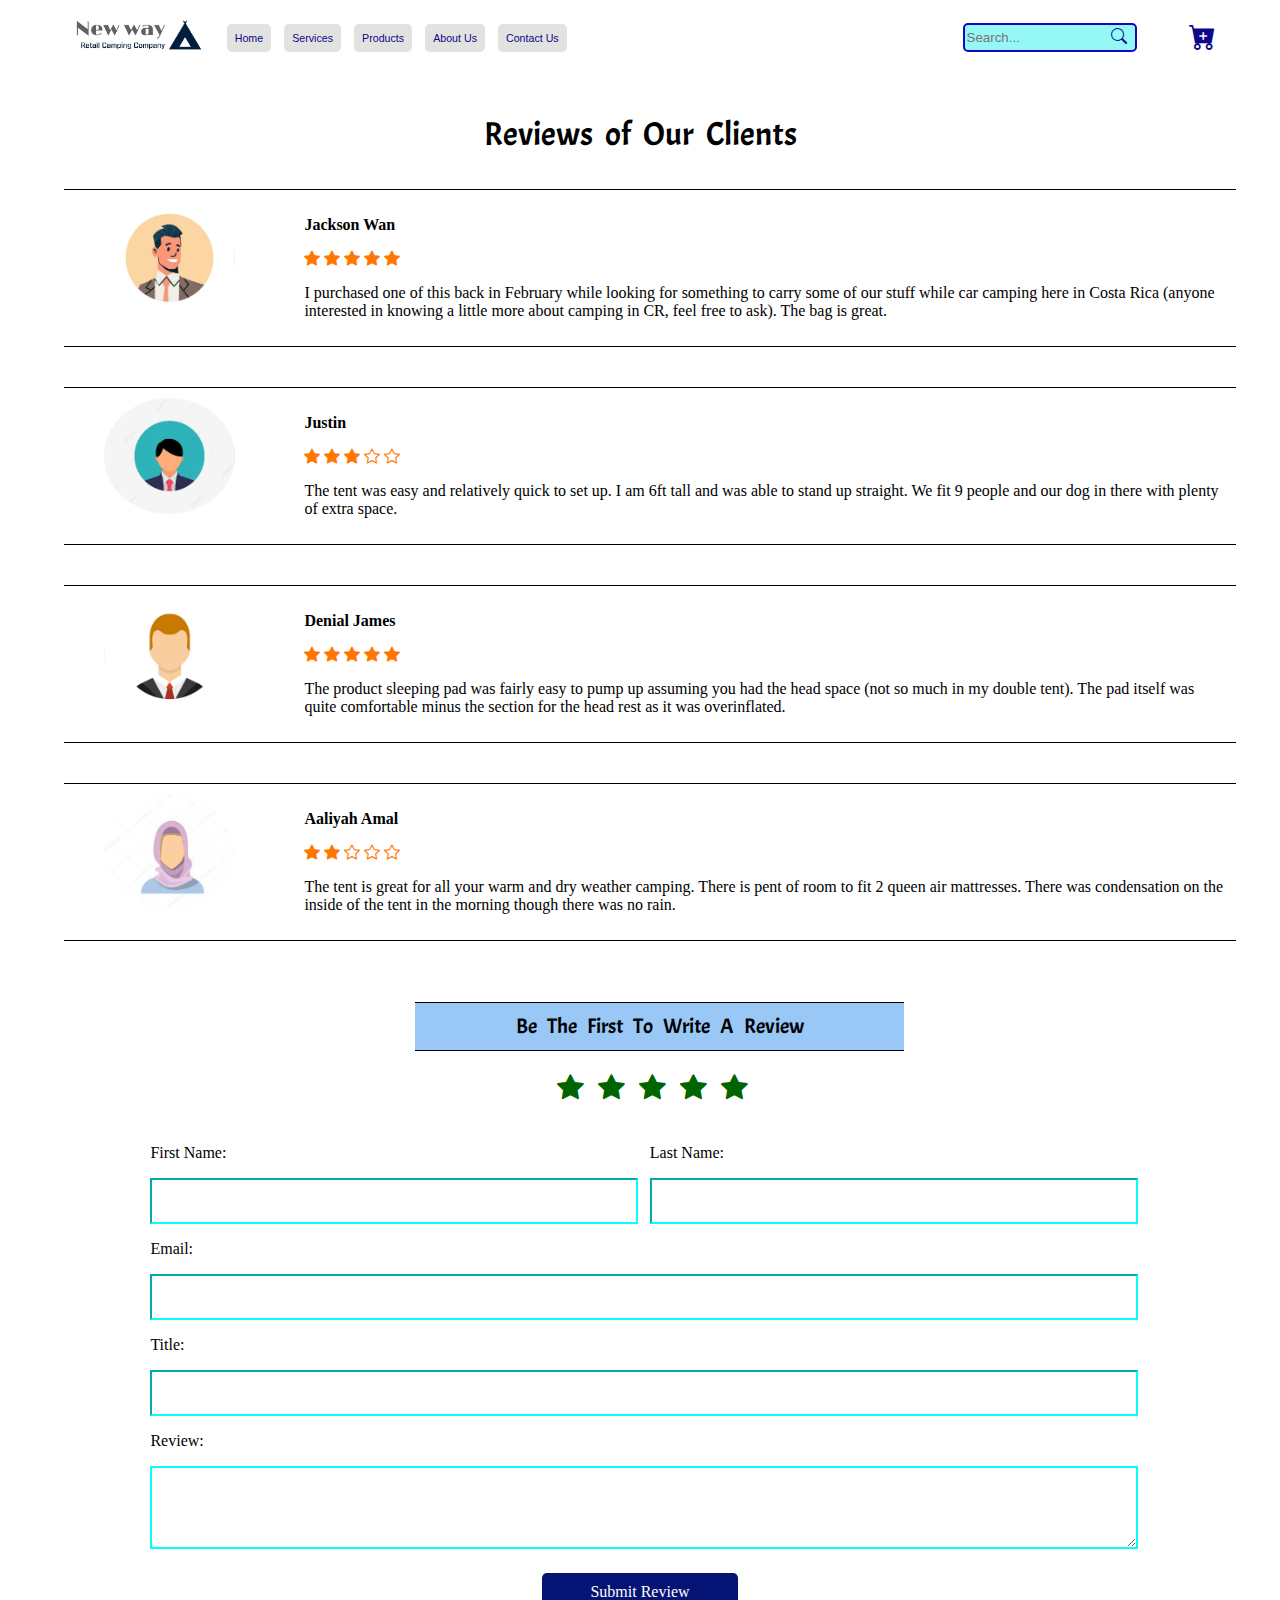
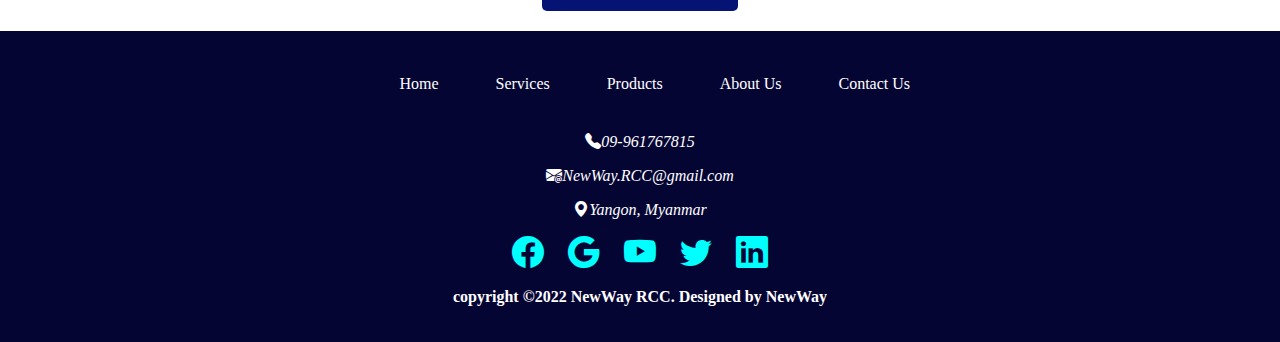
<file: review.html>
<!DOCTYPE html>
<html lang="en">
<head>
    <meta charset="UTF-8">
    <meta http-equiv="X-UA-Compatible" content="IE=edge">
    <meta name="viewport" content="width=device-width, initial-scale=1.0">
    <title>Retail Camping Company</title>
    <link rel="stylesheet" href="css/header.css">
    <link rel="stylesheet" href="https://cdn.jsdelivr.net/npm/bootstrap-icons@1.10.3/font/bootstrap-icons.css">
    <link href="https://fonts.googleapis.com/css2?family=Acme&display=swap" rel="stylesheet">
</head>    
<body>
    <div id="container">
            <div> 
                <div class="logo-con">
                    <img src="images/logo.jpeg" alt="" class="lg100">
                </div>             
                <div class="menu-con">
                    <ul class="menu-con-ul">
                        <li><a href="index.html">Home</a></li>
                        <li><a href="service.html">Services</a></li>
                        <li><a href="products.html">Products</a></li>
                        <li><a href="aboutus.html">About Us</a></li>
                        <li><a href="contactus.html">Contact Us</a></li>
                    </ul>
                </div>
                <div class="search-con">
                    <div class="search-box">
                        <input type="text" class="input" placeholder="Search...">
                        <i class="bi bi-search"></i>
                    </div>
                </div>
                <div class="cart-con">
                    <div class="tiny">
                        <a href="cart.html"><i class="bi bi-cart-plus-fill"></i></a>
                    </div>
                </div>  
            </div>
            <div class="clear"></div>
                <div class="form-con">
                    <p class="client">Reviews of Our Clients</p>
                    <div class="pcon">
                        <div class="profile">
                            <img src="images/r1.jpg" alt="" class="r100">
                        </div>
                        <div class="r1">
                            <p><b>Jackson Wan</b></p>
                            <div>
                                <i class="bi bi-star-fill"></i> 
                                <i class="bi bi-star-fill"></i>
                                <i class="bi bi-star-fill"></i>
                                <i class="bi bi-star-fill"></i>
                                <i class="bi bi-star-fill"></i>
                            </div>
                            <div>
                                <p>
                                    I purchased one of this back in February while looking for something to carry some of our stuff while car camping here in Costa Rica (anyone interested in knowing a little more about camping in CR, feel free to ask). The bag is great.   
                                </p>
                            </div>
                        </div>
                    </div>
                    <div class="clear"></div>
                    <div class="pcon">
                        <div class="profile">
                            <img src="images/r2.jpg" alt="" class="r100">
                        </div>
                        <div class="r1">
                            <p><b>Justin </b></p>
                            <div>
                                <i class="bi bi-star-fill"></i> 
                                <i class="bi bi-star-fill"></i>
                                <i class="bi bi-star-fill"></i>
                                <i class="bi bi-star"></i>
                                <i class="bi bi-star"></i>
                            </div>
                            <div>
                                <p>
                                    The tent was easy and relatively quick to set up. I am 6ft tall and was able to stand up straight. We fit 9 people and our dog in there with plenty of extra space.
                                </p>
                            </div>
                        </div>
                    </div>
                    <div class="clear"></div>
                    <div class="pcon">
                        <div class="profile">
                            <img src="images/r3.jpg" alt="" class="r100">
                        </div>
                        <div class="r1">
                            <p><b>Denial James</b></p>
                            <div>
                                <i class="bi bi-star-fill"></i> 
                                <i class="bi bi-star-fill"></i>
                                <i class="bi bi-star-fill"></i>
                                <i class="bi bi-star-fill"></i>
                                <i class="bi bi-star-fill"></i>
                            </div>
                            <div>
                                <p>
                                    The product sleeping pad was fairly easy to pump up assuming you had the head space (not so much in my double tent). The pad itself was quite comfortable minus the section for the head rest as it was overinflated. 
                                </p>
                            </div>
                        </div>
                    </div>
                    <div class="clear"></div>
                    <div class="pcon">
                        <div class="profile">
                            <img src="images/r4.jpg" alt="" class="r100">
                        </div>
                        <div class="r1">
                            <p><b>Aaliyah Amal</b></p>
                            <div>
                                <i class="bi bi-star-fill"></i> 
                                <i class="bi bi-star-fill"></i>
                                <i class="bi bi-star"></i>
                                <i class="bi bi-star"></i>
                                <i class="bi bi-star"></i>
                            </div>
                            <div>
                                <p>
                                    The tent is great for all your warm and dry weather camping. There is pent of room to fit 2 queen air mattresses. There was condensation on the inside of the tent in the morning though there was no rain. 
                                </p>
                            </div>
                        </div>
                    </div>
                    <div class="clear"></div>
                </div>
                <div class="form-container">
                    <div class="w35">
                        <div><p class="rext">Be The First To Write A Review</p></div>
                        <div class="rst">
                            <i class="bi bi-star-fill"></i> 
                            <i class="bi bi-star-fill"></i>
                            <i class="bi bi-star-fill"></i>
                            <i class="bi bi-star-fill"></i>
                            <i class="bi bi-star-fill"></i>
                        </div>
                    </div>
                    <form class="review-form"> 
                    <div class="row">
                        <div class="name1">
                            <p>First Name:</p>
                            <input  type="text" name="name" class="name" placeholder="">
                        </div>
                        <div class="name2">
                            <p>Last Name:</p>
                            <input  type="text" name="name" class="name" placeholder="">
                        </div>
                    </div>
                    <div class="clear"></div>
                    <div>
                        <p>Email:</p>
                      <input type="text" name="email" placeholder="">
                    </div>
                    <div>
                        <p>Title:</p>
                      <input type="text" name="name" placeholder="">
                    </div>
                    <div>
                        <p>Review:</p>
                      <textarea name="review" rows="5" placeholder=""></textarea>
                    </div>
                      <div class="submit">
                        <p><a href="mailto:NewWay.RCC@gmail.com">Submit Review</a> </p>
                      </div>
                    </form>
                </div>
    </div>
        <div class="clear"></div>
    <div id="footer">
            <div class="re-container">
                <ul class="re">
                <li><a href="index.html">Home</a></li>
                <li><a href="service.html">Services</a></li>
                <li><a href="products.html">Products</a></li>
                <li><a href="aboutus.html">About Us</a></li>
                <li><a href="contactus.html">Contact Us</a></li>
                </ul>
            </div>
            <div class="clear"></div>
        <div class="icon">
            <p><i class="bi bi-telephone-fill info"><a href="contactus.html">09-961767815</a></i></p>
            <p><i class="bi bi-envelope-at-fill info"><a href="mailto:NewWay.RCC@gmail.com">NewWay.RCC@gmail.com</a></i></p>
            <p><i class="bi bi-geo-alt-fill info"><a href="contactus.html">Yangon, Myanmar</a></i></p> 
            
            <div class="icon-container">
            
                <a href="https://www.facebook.com/"><i class="bi bi-facebook social"></i></a>
                <a href="https://www.google.com/"><i class="bi bi-google social"></i></a>
                <a href="https://www.youtube.com/"><i class="bi bi-youtube social"></i></a>
                <a href="https://www.twitter.com/"><i class="bi bi-twitter social"></i></a>
                <a href="https://www.linkedin.com/"><i class="bi bi-linkedin social"></i></a>
            
            </div>
            <div class="clear"></div>
            <p class="white">copyright &copy;2022 NewWay RCC. Designed by NewWay</p>
        </div>
    </div>
</body>
</html>
</file>
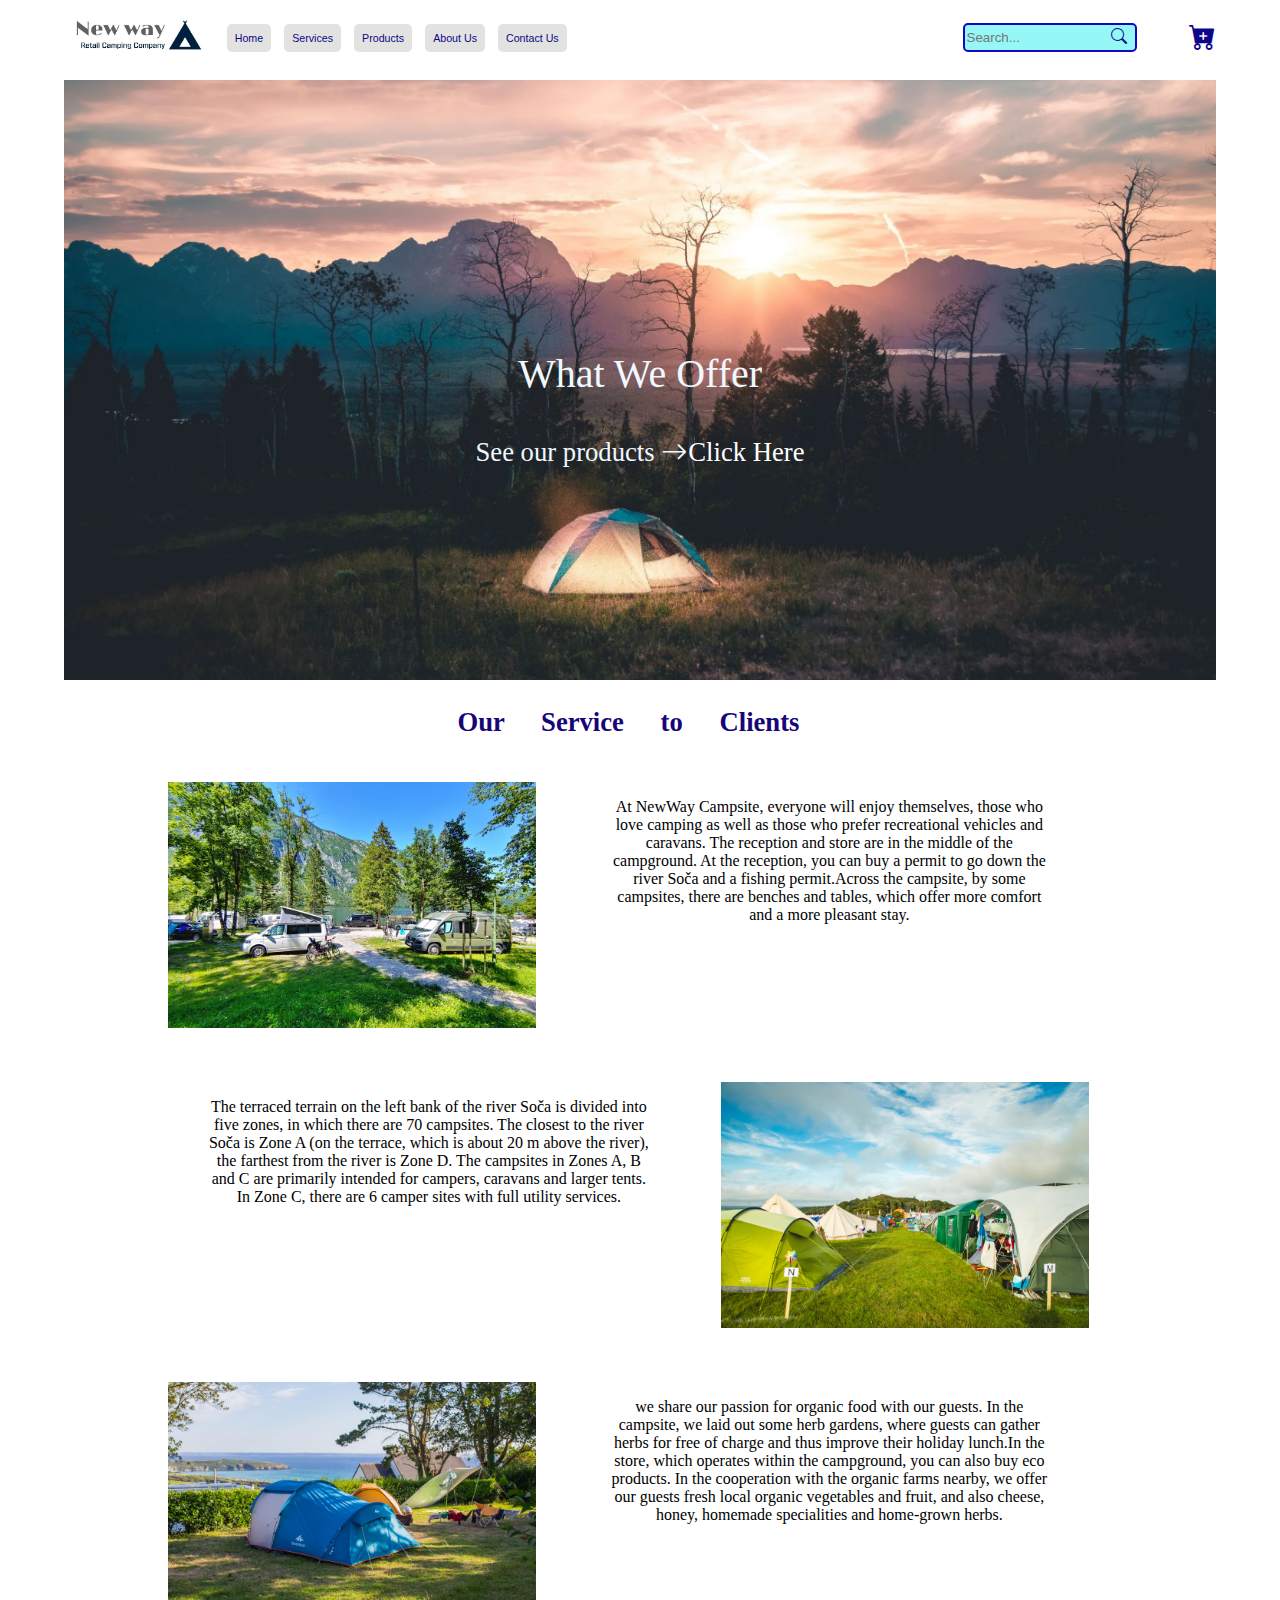
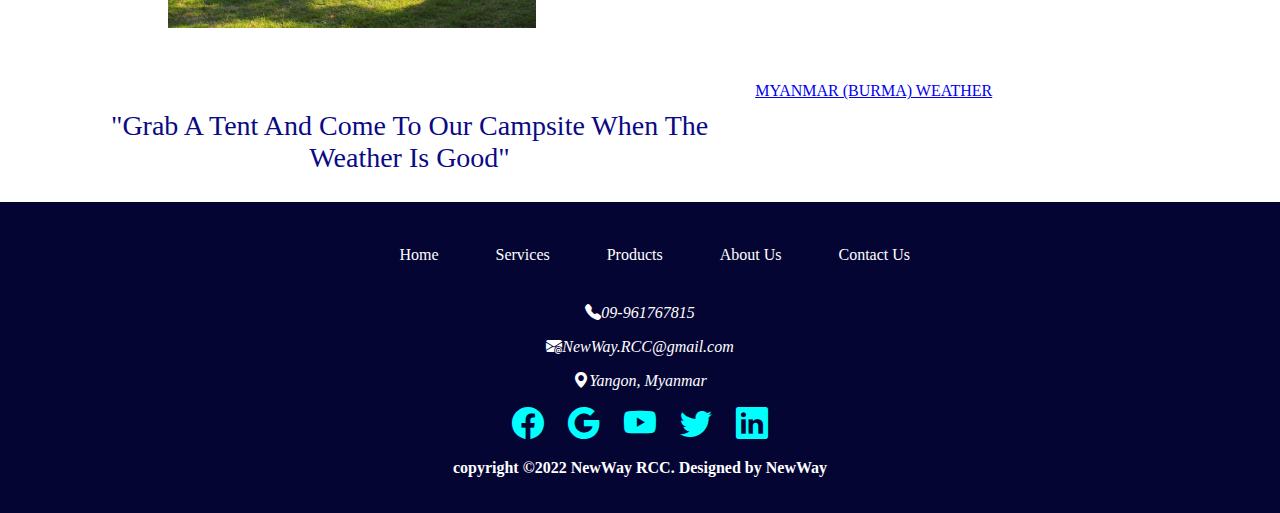
<file: service.html>
<!DOCTYPE html>
<html lang="en">
<head>
    <meta charset="UTF-8">
    <meta http-equiv="X-UA-Compatible" content="IE=edge">
    <meta name="viewport" content="width=device-width, initial-scale=1.0">
    <title>Retail Camping Company</title>
    <link rel="stylesheet" href="css/header.css">
    <link rel="stylesheet" href="https://cdn.jsdelivr.net/npm/bootstrap-icons@1.10.3/font/bootstrap-icons.css">
</head>    
<body>
    <div id="container">          
            <div> 
                <div class="logo-con">
                    <img src="images/logo.jpeg" alt="" class="lg100">
                </div>
                <div class="menu-con">
                    <ul class="menu-con-ul">
                        <li><a href="index.html">Home</a></li>
                        <li><a href="service.html">Services</a></li>
                        <li><a href="products.html">Products</a></li>
                        <li><a href="aboutus.html">About Us</a></li>
                        <li><a href="contactus.html">Contact Us</a></li>
                    </ul>
                </div>
                <div class="search-con">
                    <div class="search-box">
                        <input type="text" class="input" placeholder="Search...">
                        <i class="bi bi-search"></i>
                    </div>
                </div>
                <div class="cart-con">
                    <div class="tiny">
                        <a href="cart.html"><i class="bi bi-cart-plus-fill"></i></a>
                    </div>
                </div>
                
            </div>          
            <div class="clear"></div>           
                <div class="service">
                    <div class="b-img">
                        <p class="inside">What We Offer </p>
                        <p class="inside1">See our products <i class="bi bi-arrow-right"></i><a href="products.html">Click Here</a></p>
                    </div>
                </div>  
                <div class="clear"></div>
                <div class="beside">
                    <h3>Our Service to Clients</h3>
                    <br>
                    <div class="beside1">
                        <div class="p50">
                            <img src="images/site1.jpg" alt="" class="c100">
                        </div>
                        <div class="p5">
                            <div class="small">
                                
                                <p class="center">
                                    At NewWay Campsite, everyone will enjoy themselves, those who love camping as well as those who prefer recreational vehicles and caravans. The reception and store are in the middle of the campground. At the reception, you can buy a permit to go down the river Soča and a fishing permit.Across the campsite, by some campsites, there are benches and tables, which offer more comfort and a more pleasant stay.
                                </p>
                            </div>
                        </div>   
                    </div>
                    <div class="clear"></div>
                    <div class="beside2">
                        <div class="p4">
                            <div class="smaller">
                                
                                <p class="center">
                                    The terraced terrain on the left bank of the river Soča is divided into five zones, in which there are 70 campsites. The closest to the river Soča is Zone A (on the terrace, which is about 20 m above the river), the farthest from the river is Zone D. The campsites in Zones A, B and C are primarily intended for campers, caravans and larger tents. In Zone C, there are 6 camper sites with full utility services.
                                </p>
                            </div>
                        </div> 
                        <div class="p40">
                            <img src="images/site2.jpg" alt="" class="c100">
                        </div>
                    </div>
                    <div class="clear"></div>
                    <div class="beside3">
                        <div class="p50">
                            <img src="images/site3.jpg" alt="" class="c100">
                        </div>
                        <div class="p5">
                            <div class="smallest">
                                
                                <p class="center">
                                    we share our passion for organic food with our guests. In the campsite, we laid out some herb gardens, where guests can gather herbs for free of charge and thus improve their holiday lunch.In the store, which operates within the campground, you can also buy eco products. In the cooperation with the organic farms nearby, we offer our guests fresh local organic vegetables and fruit, and also cheese, honey, homemade specialities and home-grown herbs.
                                </p>
                            </div>
                        </div>
                    </div>
                </div> 
                 <div>
                    <div class="grab">
                        <p class="get-15">"Grab A Tent And Come To Our Campsite When The Weather Is Good"</p>
                    </div>
                    <div class="weather">
                        <a class="weatherwidget-io" href="https://forecast7.com/en/21d9295d96/myanmar-burma/" data-label_1="MYANMAR (BURMA)" data-label_2="WEATHER" data-theme="marine" >MYANMAR (BURMA) WEATHER</a>
                        <script>
                        !function(d,s,id){var js,fjs=d.getElementsByTagName(s)[0];if(!d.getElementById(id)){js=d.createElement(s);js.id=id;js.src='https://weatherwidget.io/js/widget.min.js';fjs.parentNode.insertBefore(js,fjs);}}(document,'script','weatherwidget-io-js');
                        </script> 
                    </div>
                 </div>
    </div>
    <div class="clear"></div>
    <div id="footer">
        <div class="re-container">
                <ul class="re">
                <li><a href="index.html">Home</a></li>
                <li><a href="service.html">Services</a></li>
                <li><a href="products.html">Products</a></li>
                <li><a href="aboutus.html">About Us</a></li>
                <li><a href="contactus.html">Contact Us</a></li>
                </ul>
            </div>
            <div class="clear"></div>
        <div class="icon">
            <p><i class="bi bi-telephone-fill info"><a href="contactus.html">09-961767815</a></i></p>
            <p><i class="bi bi-envelope-at-fill info"><a href="mailto:NewWay.RCC@gmail.com">NewWay.RCC@gmail.com</a></i></p>
            <p><i class="bi bi-geo-alt-fill info"><a href="contactus.html">Yangon, Myanmar</a></i></p> 
            
            <div class="icon-container">
            
                <a href="https://www.facebook.com/"><i class="bi bi-facebook social"></i></a>
                <a href="https://www.google.com/"><i class="bi bi-google social"></i></a>
                <a href="https://www.youtube.com/"><i class="bi bi-youtube social"></i></a>
                <a href="https://www.twitter.com/"><i class="bi bi-twitter social"></i></a>
                <a href="https://www.linkedin.com/"><i class="bi bi-linkedin social"></i></a>
            
            </div>
            <div class="clear"></div>
            <p class="white">copyright &copy;2022 NewWay RCC. Designed by NewWay</p>
        </div>
    </div> 
</body>   
</html>
</file>
<file: css/header.css>
body{
    margin:0px;
    padding:0px;
}
#container{
    width:90%;
    margin:0 auto;
}

.logo-con{
    width:13%;
    height:80px;
    float:left;
}
.lg100{
    width:100%;
    height:100%;
}
.menu-con{
    width:65%;
    float: left;
}
.menu-con-ul{
    margin-top:28px;
    padding-left: 0px;
    float: left;
}
.menu-con .menu-con-ul li{
    float:left;
    list-style-type: none;
    margin-left: 13px;
}
.menu-con .menu-con-ul li a{
    text-decoration: none;
    color:rgb(13, 6, 137);
    font-family: sans-serif;
    background-color: rgb(226, 227, 224);
    padding: 8px;
    border:0;
    border-radius: 5px;
    font-size: 8pt;
}
.menu-con .menu-con-ul li a:hover{
    color: rgb(6, 46, 248);
    text-decoration: underline;
}

.tiny .bi-cart-plus-fill{
    color:rgb(13, 6, 138);
    text-align: center;
}
.tiny .bi-cart-plus-fill:hover{
    color: rgb(6, 46, 248);
}
.search-con{
    width:17%;
    float: left;
}
.search-box{
    padding: 23px 0;
}
.bi-search{
    color:rgb(4, 22, 137);
    margin-left: -30px;
    margin-top: 5px;
}
.search-con input{
    height: 23px;
    border: 2px solid rgb(22, 7, 190);
    border-radius: 5px;
    width: 85%;
    background-color: rgb(150, 247, 247);
}
.tiny{
    margin-top: 23px;
    float: right;
}

.clear{
    clear:both;
}

.slidershow{
    overflow: hidden;
    position: relative;
}

.navigation{
    position: absolute;
    bottom: 5%;
    left: 35%;
    display: flex;
}
.bar{
    width:50px;
    height:10px;
    border:4px solid white;
    margin:6px;
    cursor:pointer;
    transition:0.4s;
}
.bar:hover{
    background: white;
}
.slides input[name="r"]{
    position: absolute;
    visibility:hidden;
}
.slides{
    width:500%;
    height:100%;
    display: flex;
}
.slide{
    width:20%;
    transition: 0.6s;
}
.slide img{
    width:100%;
    height: 100%;
}
#r1:checked~ .s1{
    margin-left: 0;
}
#r2:checked~ .s1{
    margin-left: -20%;
}
#r3:checked~ .s1{
    margin-left: -40%;
}
#r4:checked~ .s1{
    margin-left: -60%;
}
#r5:checked~ .s1{
    margin-left: -80%; 
}
.p-c{
    width: 48%;
    float:left;
    margin:1%;
}

.pic-container{
    width:100%;
    height:350px;
    overflow: hidden;
    cursor:pointer;
}
.p-100{
    width:100%;
    transition:all .5s;
    -webkit-transition: all .5s;
    -moz-transition: all .5s;
    -o-transition:all .5s;
}
.pic-container:hover .p-100{
    transform:scale(1.2);
    -webkit-transform:scale(1.2);
    -moz-transform1:scale(1.2);
    -o-transform: scale(1.2);
    -ms-transform: scale(1.2);
}
.p-c p a{
    color:rgb(9, 5, 98);
    font-size: 13pt;
}
.p-c p a:hover{
    color: rgb(5, 5, 249);
}
.text{
    text-align: center;
    padding:10px;  
    border:1px solid rgb(8, 8, 141)
}
.discount{
    width:100%;
    height:100%;
}
.boy{
    width:40%;
    float: left;
}
.boy-100{
    width:100%;
}
.get{
    width:60%;
    float: left; 
}
.get-15{
    font-size: 21pt;
    text-align: center;
    color:rgb(10, 10, 133);
    font-family: cursive;
}
.buy button{
    background-color: rgb(3, 3, 115);
    margin-left: 37%;
    width:25%;
    height:40px;
    border:0;
    border-radius: 5px;
    color: white;
}
.buy button:hover{
    background-color: rgb(10, 10, 196);
}
.buy a{
    color:white;
    text-decoration: none;
}

/* footer/////////// */
#footer{
    background: rgb(5, 5, 52);
    width: 100%;
    padding-bottom: 20px;
}
.re-container ul {
    float: left;
    padding-left: 0;
}
.re-container ul li{
    list-style-type: none;
    float: left;
    padding: 8px 16px;
    margin-left: 25px;
    margin-top: 20px;
}
.re-container{
    margin-left:28%;
}
.re-container ul li a{
    text-decoration: none;
    color:white;
}
.re-container ul li a:hover{
    text-decoration: underline;
}
.icon{
    text-align: center;
}
.icon-container a i{
    margin:0 10px;
    font-size: 24pt;
    color: aqua;
}
.icon-container  i:hover{
color: rgb(246, 18, 170);
}

.info{
    color:white;
}
.social{
    color:white;   
}
p a {
    text-decoration: none;
    color:white;
}
.white{
    color:white;
    font-weight: bold;
    align-items: center;
    justify-content: center;
    display: flex;
}
/* /////////////////////// product */
.fixed{
    width:100%;
    height:100%;
    position:relative;
}
#b{
    margin-top: 4%;
    width: 18.5%;
    background-color: rgb(180, 183, 184);
    float:left;
    border:0;
    position: fixed;
}
#b1{
    width:80%;
    height:100%;
    float:right;
    position: relative;
}
h3{
    text-align: center;
    font-family:cursive ;
    word-spacing: 30px;
    font-size:20pt;
    color:rgb(23, 6, 120);
}
.preact{
    border-bottom: 1px solid rgb(123, 181, 247);
    border-top: 1px solid rgb(120, 157, 232);
}
.star{
    width:70%;
    float:left;
    margin-top: 7px;
    text-align: center;

}
.bi-star-fill{
    color:rgb(255, 119, 0);
}
.bi-star{
    color:rgb(255, 119, 0);    
}
.acart{  
    width:30%;
    float:left;
}
.bi-cart-plus-fill{
    font-size: 20pt;
    color:rgb(3, 3, 48);
}
.bi-cart-plus-fill:hover{
    color: rgb(6, 46, 248);
}
.brand{
    margin-left: 20px;
}
.detail{
    margin-left:30px;
    font-size: 12pt;  
}
.item{
    width:28%;
    margin-left: 4%;
    cursor: pointer;
    float:left; 
    border:1px solid transparent; 
}
.item:hover{
    border:1px solid rgb(138, 171, 247);
}
.i100{
    width:100%;
}
.star{
    /* float: left; */
}
.des{
    text-align: center;
}
.C{
    text-align: center;
    font-weight: bold;
    font-size: 15pt;
    font-family: cursive;
    color: rgb(4, 41, 79);
    padding-top: 3%;
    padding-right: 20%;
    border-bottom: 1px solid rgb(66, 13, 226);   
}
 #b ul li{
    list-style-type: square;
    margin-top: 10px;
    padding: 5px;
    padding-left: 0;
   
}
 #b ul li a{
    text-decoration: none;
    color:rgb(10, 2, 51);
    display: block;
    font-size: 1rem;
}
#b ul li a:hover{
 color: rgb(6, 167, 248) ;
}
.trust {
    background-color: rgb(4, 4, 102);
    width:50%;
    border:0;
    margin-left: 25%;
    margin-bottom: 20px;
}
.trust p{
    color: white;
    text-align: center;
    padding-top: 10px;
    padding-bottom: 10px;
}

.trust :hover{
    background-color: rgb(19, 19, 240);
}
.trust p a{
    text-decoration: none;
}
.trust p a:hover{
    text-decoration: underline;
}

/* contact us////////////////////////// */
.bold{
    font-weight: bold;
    text-align: center;
    font-family: Verdana, Geneva, Tahoma, sans-serif;
}
.p{
    text-align: center;
    font-family: Verdana, Geneva, Tahoma, sans-serif;
}
.Text-con{
    width:30%;
    margin: 20px 0 50px 35%;
}
h1{
    text-align: center;
    color: rgb(2, 65, 2);
}
.mail p a{
    color:darkgreen;
    text-decoration: underline;
}
.sen{
    text-align: center;
    font-size: 15pt;
    font-style: italic;
    color: darkgreen;
}
.form-con1{
    width:30%;
    height:400px;
    margin-left: 35%;
}
.form-con1 input{
    width:100%;
    height:40px;
    border-color: aqua;
}
.form-con1 button{
    width:30%;
    height:35px;
    margin-top: 10px;
    background-color: rgb(67, 126, 126);
    border:0;
    border-radius: 6px;
}
.form-con1 button:hover{
    background-color: dimgray;
    cursor: pointer;
}
.map {
    width: 100%;
    height:450px;
    margin-bottom: 20px;
}


/* review///////////////////// */
.form-container{
    width: 85%;
    margin:0 auto;
}
.client{
    font-family: 'Acme', sans-serif;
    text-align: center;
    font-size: 25pt;
    word-spacing: 7px;
}
.pcon{
    width:100%;
    border-top: 1px solid black;
    border-bottom: 1px solid black;
    margin-bottom: 40px;
    padding: 10px;
}
.profile{
    width:20%;
    float:left;
    height:150px;
}
.r100{
    width:57%;
    margin-left: 30px;
    border-radius: 50%;
}
.row {
    margin-top: 25px;
}
.name1, .name2 {
    width: 49%;
    float: left;
}
.name2 {
 margin-left: 2%;
}

.submit{
    width: 20%;
    margin-left: 40%;
    background-color: rgb(5, 20, 116);
    margin-top: 20px;
    border:0;
    border-radius: 5px;
    margin-bottom: 20px;
    color:white;
}
.submit p {
    text-align: center;
    padding-top: 10px;
    padding-bottom: 10px;
}
.submit:hover{
    background-color: rgb(14, 14, 244);
}
.submit p a:hover{
    text-decoration: underline;
}
.review-form input{
  width:100%; 
  height:40px;
  border-color: aqua; 
}
.review-form textarea{
    width:100%;
    border: 2px solid aqua;
}
.w35{
    width: 50%;
    margin-left: 27%;
}
.rext{
    font-family: 'Acme', sans-serif;
    text-align: center;
    background-color: rgb(153, 200, 247);
    padding-top:10px ;
    padding-bottom: 10px;
    word-spacing: 7px;
    font-size: 16pt;
    border-bottom: 1px solid black;
    border-top: 1px solid black;
}
.rst{
    margin-left: 27%;
}
.rst .bi-star-fill{
    font-size: 20pt;
    color:darkgreen;
    margin-left: 10px;
}
/* ///////////////////// about us */
.a-img{
    background-image: url(../images/pic7.jpg);
    background-position: center;
    background-size: cover;
    background-repeat: no-repeat;
    height: 400px;
    width: 100%;
    float:left;
}
.outside{
    padding-top: 8%;
    text-align:center ;
    font-size: 30pt;
    font-family: cursive;
    color:   aliceblue ;
}
.outside1{
    text-align:center ;
    font-size: 30pt;
    font-family: cursive;
    color: aliceblue;
}
.us{
    width:100%;   
}
.mid{
    width:80%;
    margin:0 auto;
}
.team{
    text-align: center;
    font-family: cursive;
    font-size: 20pt;
    color:rgb(35, 40, 40)
}

.team1{
    width:26%;
    height:600px;
    float: left;
    margin-left: 6%;
}
.team2{
    width:26%;
    height:600px;
    float: left;
    margin-left: 5%;
}
.team3{
    width:26%;
    height:600px;
    float: left;
    margin-left: 5%;
}
.g-100{
    width:100%;
    border-radius: 50%;
}
.name{
    text-align:center;
}
.co{
    font-family: 'Acme', sans-serif;
}
.po{
    border-bottom: 1px solid chartreuse;
    color:rgb(238, 10, 10);
    font-family: 'Acme', sans-serif;
}
.para{
    text-align:justify;
    font-family: 'Acme', sans-serif;
}
.st{
    text-align: center;
    font-family: 'Acme', sans-serif;
    font-size: 15pt;
}
/* service///////////////? */
.b-img{
    background-image: url(../images/grey.jpg);
    background-position: center;
    background-size: cover;
    background-repeat: no-repeat;
    width: 100%;
    height:600px;
    float:left;  
}
.inside{
    padding-top: 20%;
    text-align:center ;
    font-size: 30pt;
    font-family: cursive;
    color: aliceblue;
}
.inside1{
    color: aliceblue;
    text-align: center;
    font-size: 20pt;
    font-family: cursive;
}
.bi-arrow-right{
    color: aliceblue; 
}
.beside{
    margin-left: 9%;
    width:80%;
}
.beside1{
    width:100%;
    height:300px;
}
.beside2{
    width:100%;
    height:300px;
}
.beside3{
    width:100%;
    height:300px;
}
.p50{
    width:40%;
    float: left;
}
.p5{
    width:60%;
    float: left;  
}
.small{
    width:80%;
    margin-left: 13%;
}
.smaller{
    width:80%;
    margin-left: 40px;
}
.smallest{
    margin-left: 13%;
    width:80%;
}
.c100{
    width:100%;
}
.p4{
    width:60%;
    float: left;
}
.p40{
    width:40%;
    float: left;  
}
.center{
    text-align: center;
}
.grab{
    width: 60%;
    float: left;
}
.weather{
    width:40%;
    float: left;
    margin-bottom: 20px;
}
/* cart page///////////////////// */
.cart-page{
    margin:0 auto;
    width:70%;
}
table{
    width:100%;
    border-collapse: collapse;
}
.cart-info{
    display:flex;
    flex-wrap: wrap;
}
th{
    text-align: left;
    padding:10px;
    background-color: rgb(207, 227, 227);
}
td{
    padding:10px 5px;
}
td input{
    width:40px;
    height:30px;
    padding:5px;
    border-color: aqua;
}
td a{
    color:cadetblue;
}
td img{
    width: 150px;
    height:120px;
    margin-right: 10px;
}
.total-price{
    display:flex;
    justify-content:flex-end;
}
.total-price table{
    border-top:3px solid cadetblue;
    width:100%;
    max-width:310px;

}
.cart-text{
    font-family: 'Acme', sans-serif;
    word-spacing: 7px;
    font-size: 20pt;
    border-bottom: 1px solid green;
}
</file>
